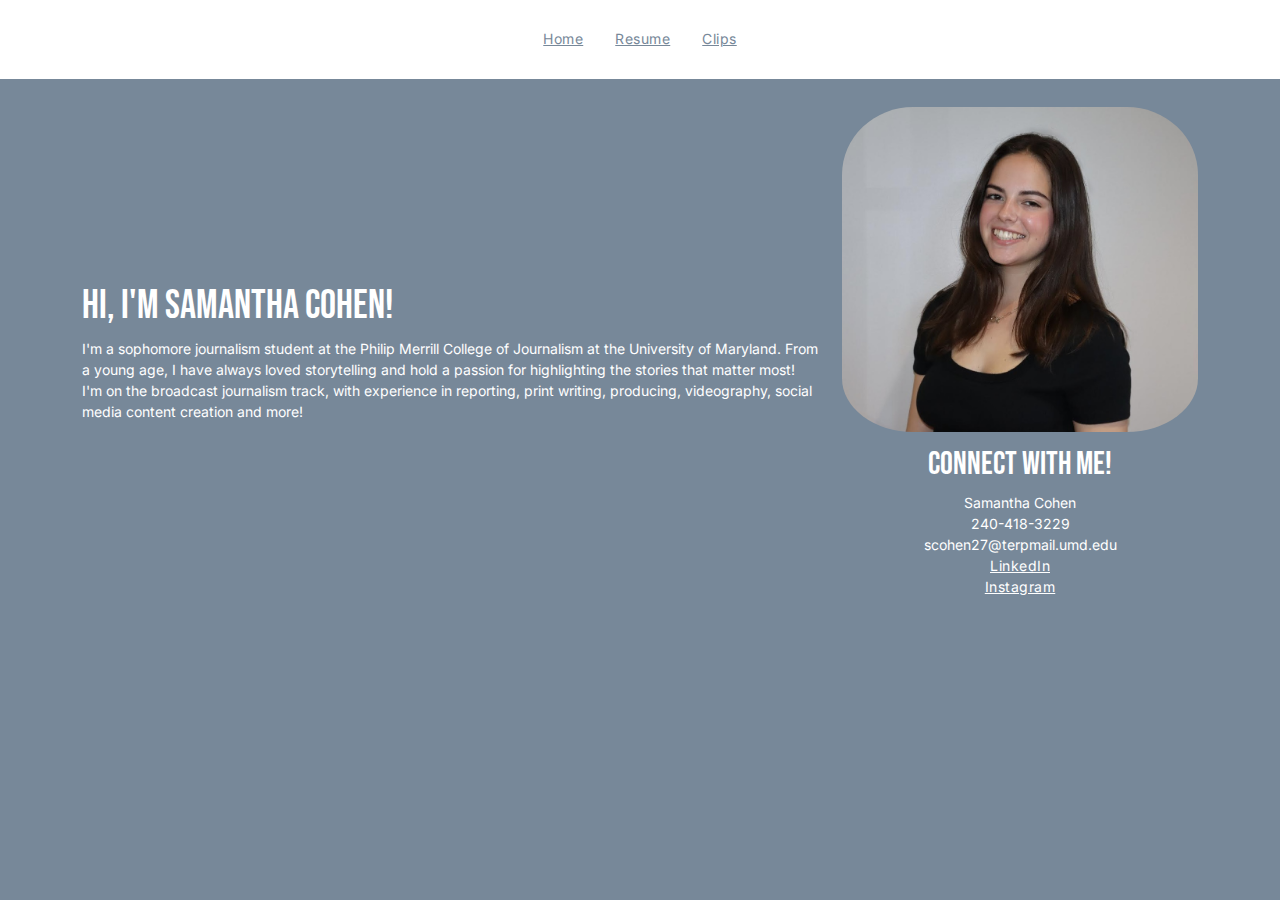
<file: index.html>
<!DOCTYPE html>
<html lang="en">

<head>
    <meta charset="UTF-8">
    <meta name="viewport" content="width=device-width, initial-scale=1.0">
    <title>Document</title>

    <link href="https://cdn.jsdelivr.net/npm/bootstrap@5.3.3/dist/css/bootstrap.min.css" rel="stylesheet"
        integrity="sha384-QWTKZyjpPEjISv5WaRU9OFeRpok6YctnYmDr5pNlyT2bRjXh0JMhjY6hW+ALEwIH" crossorigin="anonymous">
    <link rel="stylesheet" href="site/css/style.css">

    <script src="https://cdn.jsdelivr.net/npm/@popperjs/core@2.11.8/dist/umd/popper.min.js"
        integrity="sha384-I7E8VVD/ismYTF4hNIPjVp/Zjvgyol6VFvRkX/vR+Vc4jQkC+hVqc2pM8ODewa9r"
        crossorigin="anonymous"></script>

    <script src="https://cdn.jsdelivr.net/npm/bootstrap@5.3.3/dist/js/bootstrap.min.js"
        integrity="sha384-0pUGZvbkm6XF6gxjEnlmuGrJXVbNuzT9qBBavbLwCsOGabYfZo0T0to5eqruptLy"
        crossorigin="anonymous"></script>
</head>

<body>
    <header>
        <nav>
            <a href="#">Home</a>
            <a href="/resume/">Resume</a>
            <a href="/clips/">Clips</a>
        </nav>

    </header>
    <main>
        <div class="container">
            <section class="row align-items-center">
                <div class="col-lg-8">
                    <h1>Hi, I'm Samantha Cohen! </h1>
                    <p>I'm a sophomore journalism student at the Philip Merrill College of Journalism at the University
                        of Maryland. From a young age, I have always loved storytelling and hold a passion for
                        highlighting the stories that matter most! I'm on the broadcast journalism track, with
                        experience in reporting, print writing, producing, videography, social media content creation and more!</p>
                </div>
                <div class="col-lg-4 text-center">
                    <img src="site/img/headshot.png" alt="headshot" class="img-fluid headshot">
                    <h2>Connect with me!</h2>
                    <p>Samantha Cohen<br>
                        240-418-3229<br>
                        scohen27@terpmail.umd.edu<br>
                        <a href="https://www.linkedin.com/in/samantha-cohen-50a3462ab/"> LinkedIn </a><br>
                        <a href="https://www.instagram.com/scohenreporting/"> Instagram
                    </p>
                </div>
            </section>
        </div>


    </main>

</html>
</file>
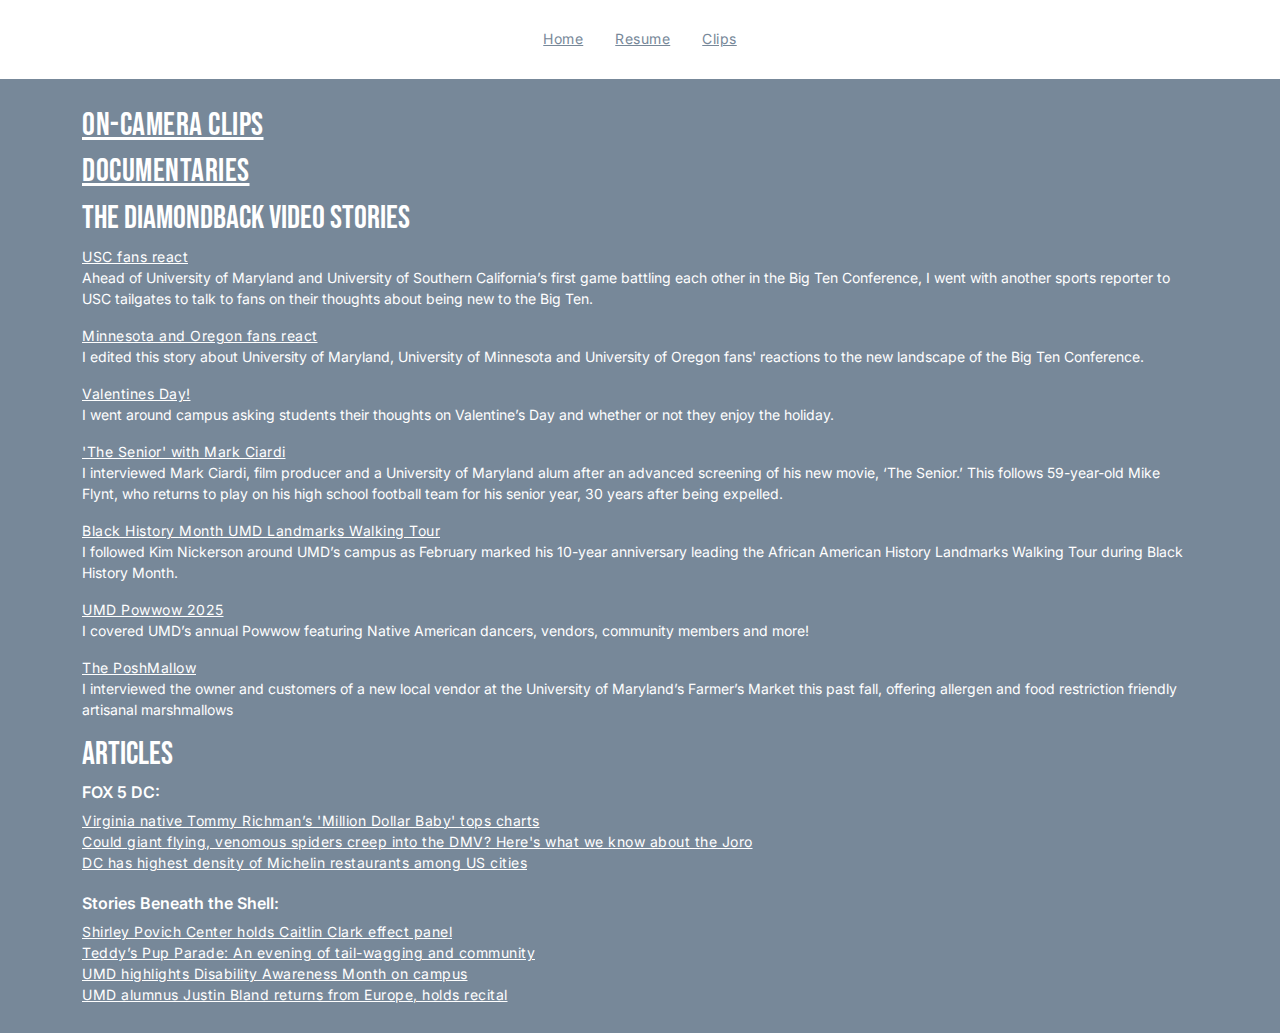
<file: clips/index.html>
<!DOCTYPE html>
<html lang="en">

<head>
    <meta charset="UTF-8">
    <meta name="viewport" content="width=device-width, initial-scale=1.0">
    <title>Document</title>

    <link href="https://cdn.jsdelivr.net/npm/bootstrap@5.3.3/dist/css/bootstrap.min.css" rel="stylesheet"
        integrity="sha384-QWTKZyjpPEjISv5WaRU9OFeRpok6YctnYmDr5pNlyT2bRjXh0JMhjY6hW+ALEwIH" crossorigin="anonymous">
    <link rel="stylesheet" href="../site/css/style.css">

    <script src="https://cdn.jsdelivr.net/npm/@popperjs/core@2.11.8/dist/umd/popper.min.js"
        integrity="sha384-I7E8VVD/ismYTF4hNIPjVp/Zjvgyol6VFvRkX/vR+Vc4jQkC+hVqc2pM8ODewa9r"
        crossorigin="anonymous"></script>

    <script src="https://cdn.jsdelivr.net/npm/bootstrap@5.3.3/dist/js/bootstrap.min.js"
        integrity="sha384-0pUGZvbkm6XF6gxjEnlmuGrJXVbNuzT9qBBavbLwCsOGabYfZo0T0to5eqruptLy"
        crossorigin="anonymous"></script>
</head>

<body>
    <header>
      <nav>
    <a href="../">Home</a>
    <a href="../resume/">Resume</a>
    <a href="#">Clips</a>
        </nav>
    </header>

    <main>
        <div class="container">
        <a href="https://drive.google.com/drive/folders/18-KQ4xhhfT1KssDYnrvBhVWFN95q1p1N"> <h2>ON-camera clips </h2> </a>
        <a href="https://www.youtube.com/@scohen14"> <h2>Documentaries</h2> </a>
        <h2>The Diamondback Video Stories</h2>
        <a href="https://www.instagram.com/reel/DBg4ryrxFGE/?igsh=MWh2Y2Vpa3ptNWFjdw=="> USC fans react</a>
        <p>Ahead of University of Maryland and University of Southern California’s first game battling each other in the Big Ten Conference, I went with another sports reporter to USC tailgates to talk to fans on their thoughts about being new to the Big Ten. </p>
        <a href="https://www.instagram.com/reel/DCZ0DoWRWzI/?igsh=ZzR5emU1eDZtMDZp"> Minnesota and Oregon fans react</a>
        <p>I edited this story about University of Maryland, University of Minnesota and University of Oregon fans' reactions to the new landscape of the Big Ten Conference. </p>
        <a href="https://www.instagram.com/reel/DGD6as5xL4A/?igsh=QkFOSVlJWjlEMQ%3D%3D"> Valentines Day!</a>
        <p>I went around campus asking students their thoughts on Valentine’s Day and whether or not they enjoy the holiday.</p>
        <a href="https://www.instagram.com/reel/DAoUgkqxIu6/?igsh=cHJvNGNsbW55eXJv">'The Senior' with Mark Ciardi</a>
        <p>I interviewed Mark Ciardi, film producer and a University of Maryland alum after an advanced screening of his new movie, ‘The Senior.’ This follows 59-year-old Mike Flynt, who returns to play on his high school football team for his senior year, 30 years after being expelled.
        </p>
        <a href="https://www.instagram.com/thedbk/reel/DGoTnr8Rdie/"> Black History Month UMD Landmarks Walking Tour</a>
        <p>I followed Kim Nickerson around UMD’s campus as February marked his 10-year anniversary leading the African American History Landmarks Walking Tour during Black History Month.  
        </p>
        <a href="https://www.instagram.com/thedbk/reel/DGvmjYIRRnA/"> UMD Powwow 2025</a>
        <p>I covered UMD’s annual Powwow featuring Native American dancers, vendors, community members and more! 
        </p>
        <a href="https://www.instagram.com/reel/DAJz0SwR0Gj/?igsh=MWl6ZnpldnE1eHFobw=="> The PoshMallow</a>
        <p>I interviewed the owner and customers of a new local vendor at the University of Maryland’s Farmer’s Market this past fall, offering allergen and food restriction friendly artisanal marshmallows </p>
        <h2>Articles</h2>
        <h3>FOX 5 DC:</h3>
        <a href="https://www.fox5dc.com/news/woodbridge-virginia-native-tommy-richmans-million-dollar-baby-tops-charts">Virginia native Tommy Richman’s 'Million Dollar Baby' tops charts
        </a>
        <br>
        <a href="https://www.fox5dc.com/news/flying-venomous-spiders-creep-throughout-east-coast"> Could giant flying, venomous spiders creep into the DMV? Here's what we know about the Joro
        </a>
        <br>
        <a href="https://www.fox5dc.com/news/dc-has-highest-density-michelin-restaurants-among-us-cities">DC has highest density of Michelin restaurants among US cities
        </a>
        <br>
        <br>
        <h3>Stories Beneath the Shell:</h3>
        <a href="https://umdsbs.wordpress.com/2024/03/29/shirley-povich-center-holds-caitlin-clark-effect-panel/">Shirley Povich Center holds Caitlin Clark effect panel
        </a>
        <br>
        <a href="https://umdsbs.wordpress.com/2024/10/22/teddys-pup-parade-an-evening-of-tail-wagging-and-community/">Teddy’s Pup Parade: An evening of tail-wagging and community
        </a>
        <br>
        <a href="https://umdsbs.wordpress.com/2024/10/05/umd-highlights-disability-awareness-month-on-campus/">UMD highlights Disability Awareness Month on campus
        </a>
        <br>
        <a href="https://umdsbs.wordpress.com/2024/02/20/umd-alumnus-justin-bland-returns-from-europe-holds-recital/">UMD alumnus Justin Bland returns from Europe, holds recital
        </a>






         
    </main>
</body>
</file>
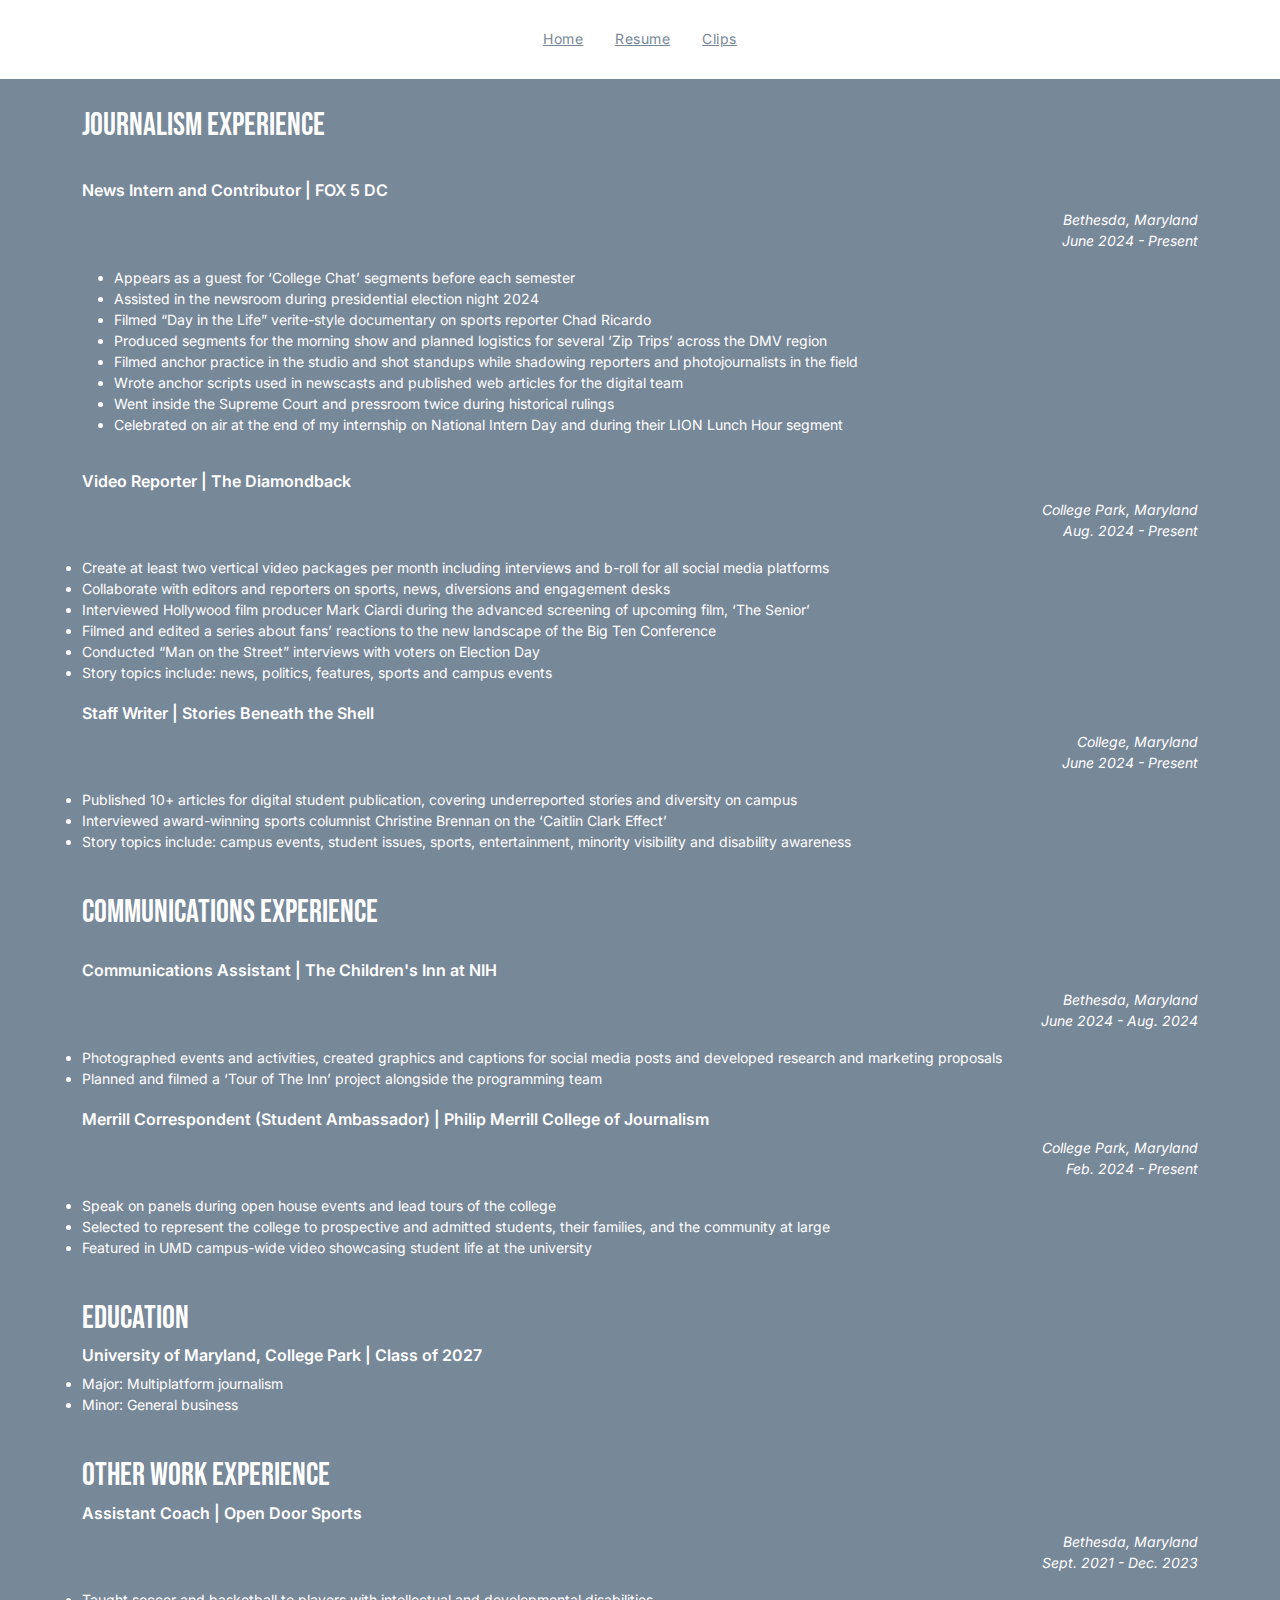
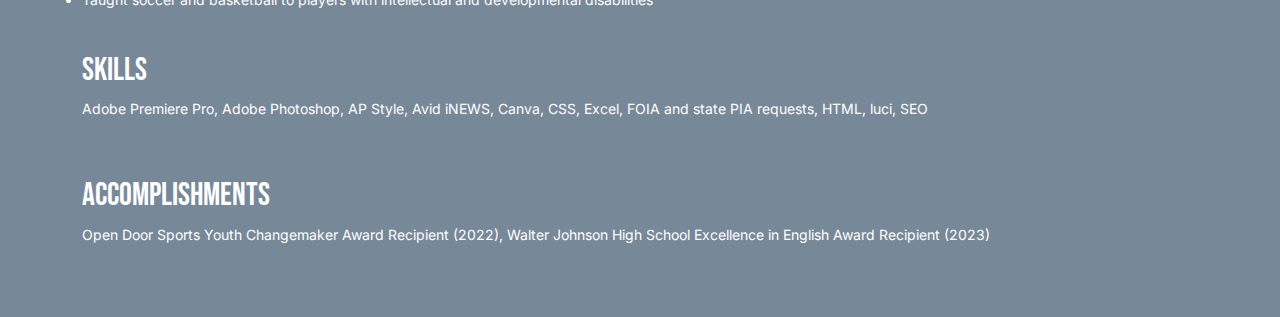
<file: resume/index.html>
<!DOCTYPE html>
<html lang="en">

<head>
    <meta charset="UTF-8">
    <meta name="viewport" content="width=device-width, initial-scale=1.0">
    <title>Document</title>

    <link href="https://cdn.jsdelivr.net/npm/bootstrap@5.3.3/dist/css/bootstrap.min.css" rel="stylesheet"
        integrity="sha384-QWTKZyjpPEjISv5WaRU9OFeRpok6YctnYmDr5pNlyT2bRjXh0JMhjY6hW+ALEwIH" crossorigin="anonymous">
    <link rel="stylesheet" href="../site/css/style.css">

    <script src="https://cdn.jsdelivr.net/npm/@popperjs/core@2.11.8/dist/umd/popper.min.js"
        integrity="sha384-I7E8VVD/ismYTF4hNIPjVp/Zjvgyol6VFvRkX/vR+Vc4jQkC+hVqc2pM8ODewa9r"
        crossorigin="anonymous"></script>

    <script src="https://cdn.jsdelivr.net/npm/bootstrap@5.3.3/dist/js/bootstrap.min.js"
        integrity="sha384-0pUGZvbkm6XF6gxjEnlmuGrJXVbNuzT9qBBavbLwCsOGabYfZo0T0to5eqruptLy"
        crossorigin="anonymous"></script>
</head>

<body>
    <header>
        <nav>
            <a href="../">Home</a>
            <a href="#">Resume</a>
            <a href="../clips/">Clips</a>
        </nav>
    </header>
   


   <main>
    <div class="container">

        <h2>JOURNALISM EXPERIENCE</h2>

        <main>
            <h3>News Intern and Contributor | FOX 5 DC</h3>
            <p class="subtext"><i>Bethesda, Maryland <br>June 2024 - Present</i></p>
            <!-- <h3>News Intern and Contributor | FOX 5 DC | Bethesda, Maryland | June 2024 - Present </h3> -->
            <ul>
                <li>Appears as a guest for ‘College Chat’ segments before each semester</li>
                <li>Assisted in the newsroom during presidential election night 2024</li>
                <li>Filmed “Day in the Life” verite-style documentary on sports reporter Chad Ricardo</li>
                <li>Produced segments for the morning show and planned logistics for several ‘Zip Trips’ across the DMV
                    region</li>
                <li>Filmed anchor practice in the studio and shot standups while shadowing reporters and
                    photojournalists in
                    the field</li>
                <li>Wrote anchor scripts used in newscasts and published web articles for the digital team</li>
                <li>Went inside the Supreme Court and pressroom twice during historical rulings</li>
                <li>Celebrated on air at the end of my internship on National Intern Day and during their LION Lunch
                    Hour
                    segment</li>
            </ul>
            <br>
            <h3>Video Reporter | The Diamondback </h3>
                <p class="subtext"><i> College Park, Maryland <br>Aug. 2024 - Present</i></p>
            <li>Create at least two vertical video packages per month including interviews and b-roll for all social
                media platforms</li>
            <li>Collaborate with editors and reporters on sports, news, diversions and engagement desks</li>
            <li>Interviewed Hollywood film producer Mark Ciardi during the advanced screening of upcoming film, ‘The Senior’</li>
            <li>Filmed and edited a series about fans’ reactions to the new landscape of the Big Ten Conference</li>
            <li>Conducted “Man on the Street” interviews with voters on Election Day</li>
            <li>Story topics include: news, politics, features, sports and campus events</li>
            <br>
            <h3>Staff Writer | Stories Beneath the Shell </h3>
            <p class="subtext"><i>College, Maryland <br>June 2024 - Present</i></p>
            <li>Published 10+ articles for digital student publication, covering underreported stories and diversity on
                campus</li>
            <li>Interviewed award-winning sports columnist Christine Brennan on the ‘Caitlin Clark Effect’</li>
            <li>Story topics include: campus events, student issues, sports, entertainment, minority visibility and
                disability awareness</li>
            <br>
            <br>
            <h2>COMMUNICATIONS EXPERIENCE</h2>
            <br>
            <h3>Communications Assistant | The Children's Inn at NIH </h3>
            <p class="subtext"><i>Bethesda, Maryland <br>June 2024 - Aug. 2024 </i></p>
            <li>Photographed events and activities, created graphics and captions for social media posts and developed
                research and marketing proposals</li>
            <li>Planned and filmed a ‘Tour of The Inn’ project alongside the programming team</li>
            <br>
            <h3>Merrill Correspondent (Student Ambassador) | Philip Merrill College of Journalism </h3>
            <p class="subtext"><i>College Park, Maryland <br>Feb. 2024 - Present </i></p>
            <li>Speak on panels during open house events and lead tours of the college</li>
            <li>Selected to represent the college to prospective and admitted students, their families, and the
                community at large</li>
            <li>Featured in UMD campus-wide video showcasing student life at the university</li>
            <br>
            <br>
            <h2>EDUCATION</h2>
            <h3>University of Maryland, College Park | Class of 2027 </h3>
            <li>Major: Multiplatform journalism</li>
            <li>Minor: General business</li>
            <br>
            <br>
            <h2>OTHER WORK EXPERIENCE</h2>
            <h3>Assistant Coach | Open Door Sports </h3>
            <p class="subtext"><i>Bethesda, Maryland <br> Sept. 2021 - Dec. 2023 </i></p>
            <li>Taught soccer and basketball to players with intellectual and developmental disabilities</li>
            <br>
            <br>
            <h2>SKILLS</h2>
            <p>Adobe Premiere Pro, Adobe Photoshop, AP Style, Avid iNEWS, Canva, CSS, Excel, FOIA and state PIA
                requests, HTML, luci, SEO</p>
            <br>
            <br>
            <h2>ACCOMPLISHMENTS</h2>
            <p>Open Door Sports Youth Changemaker Award Recipient (2022), Walter Johnson High School Excellence in
                English Award Recipient (2023)</p>
        </main>

</body>

</html>
</file>
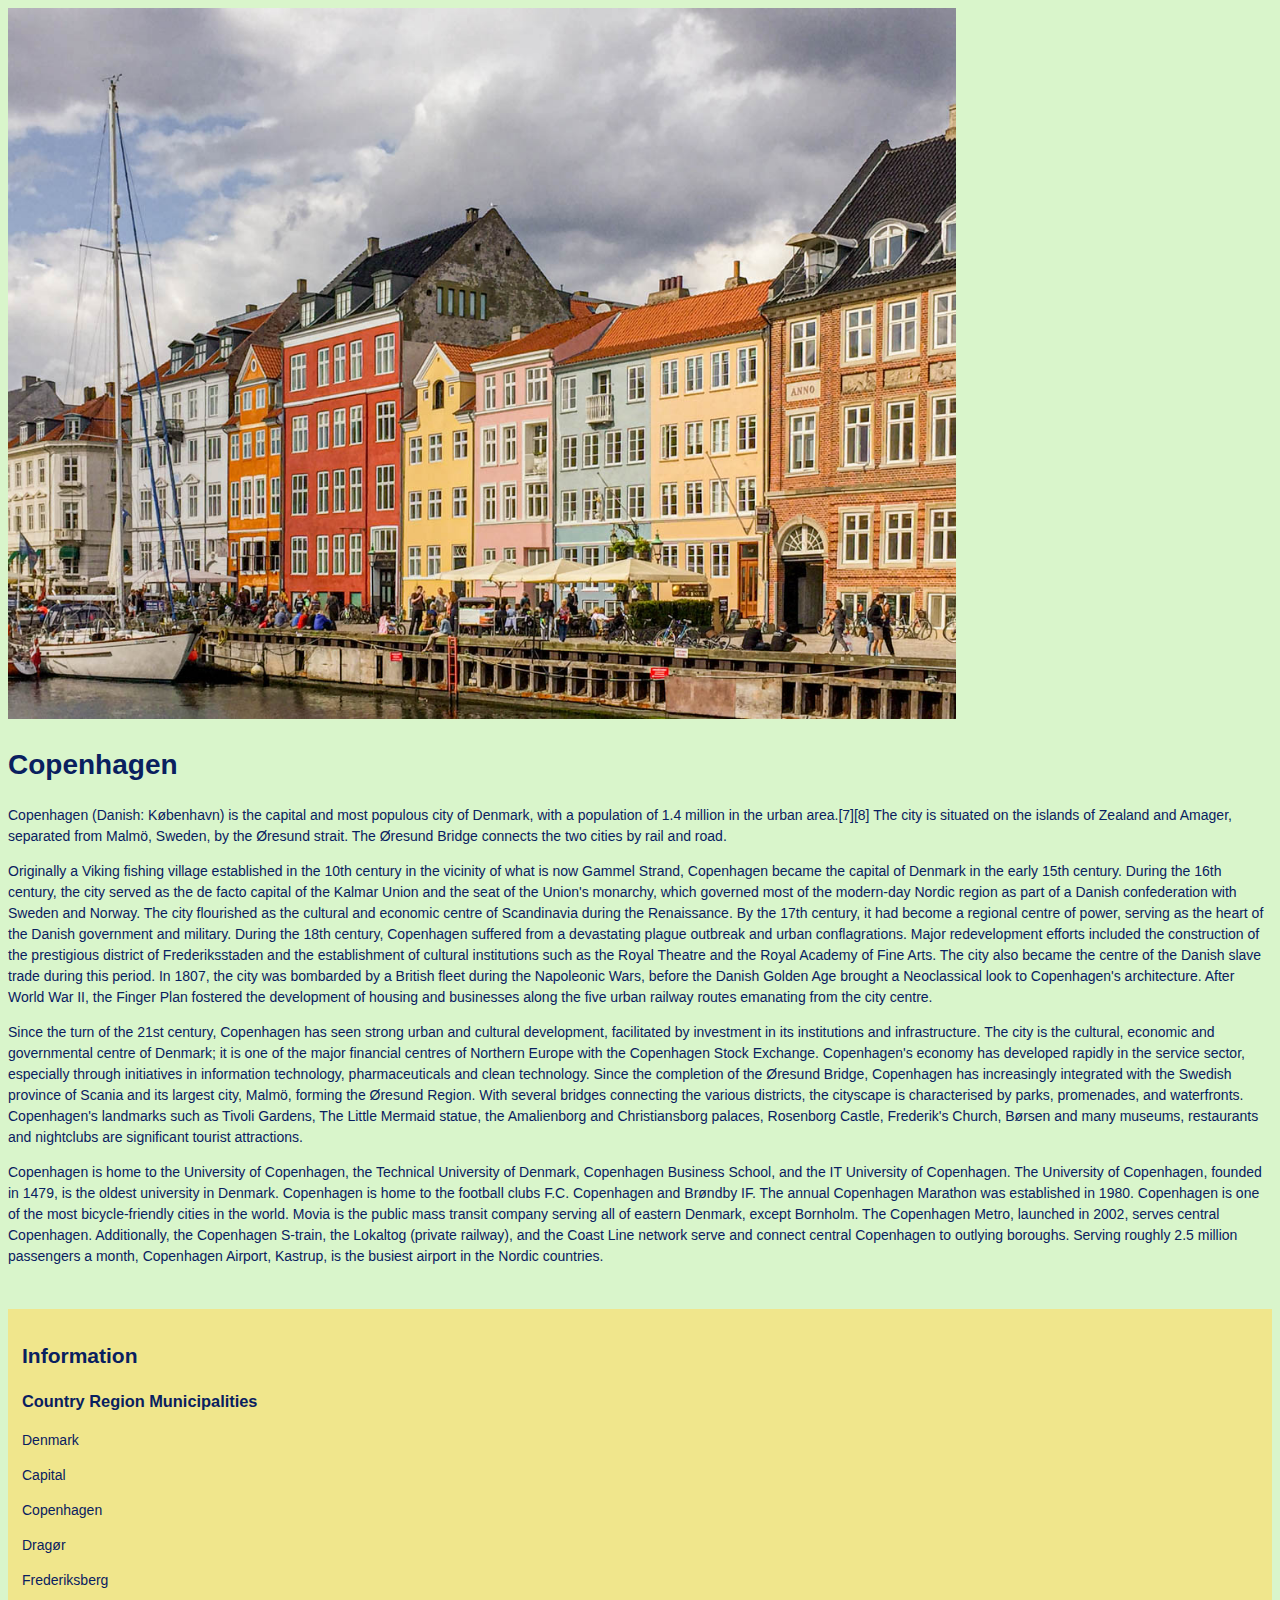
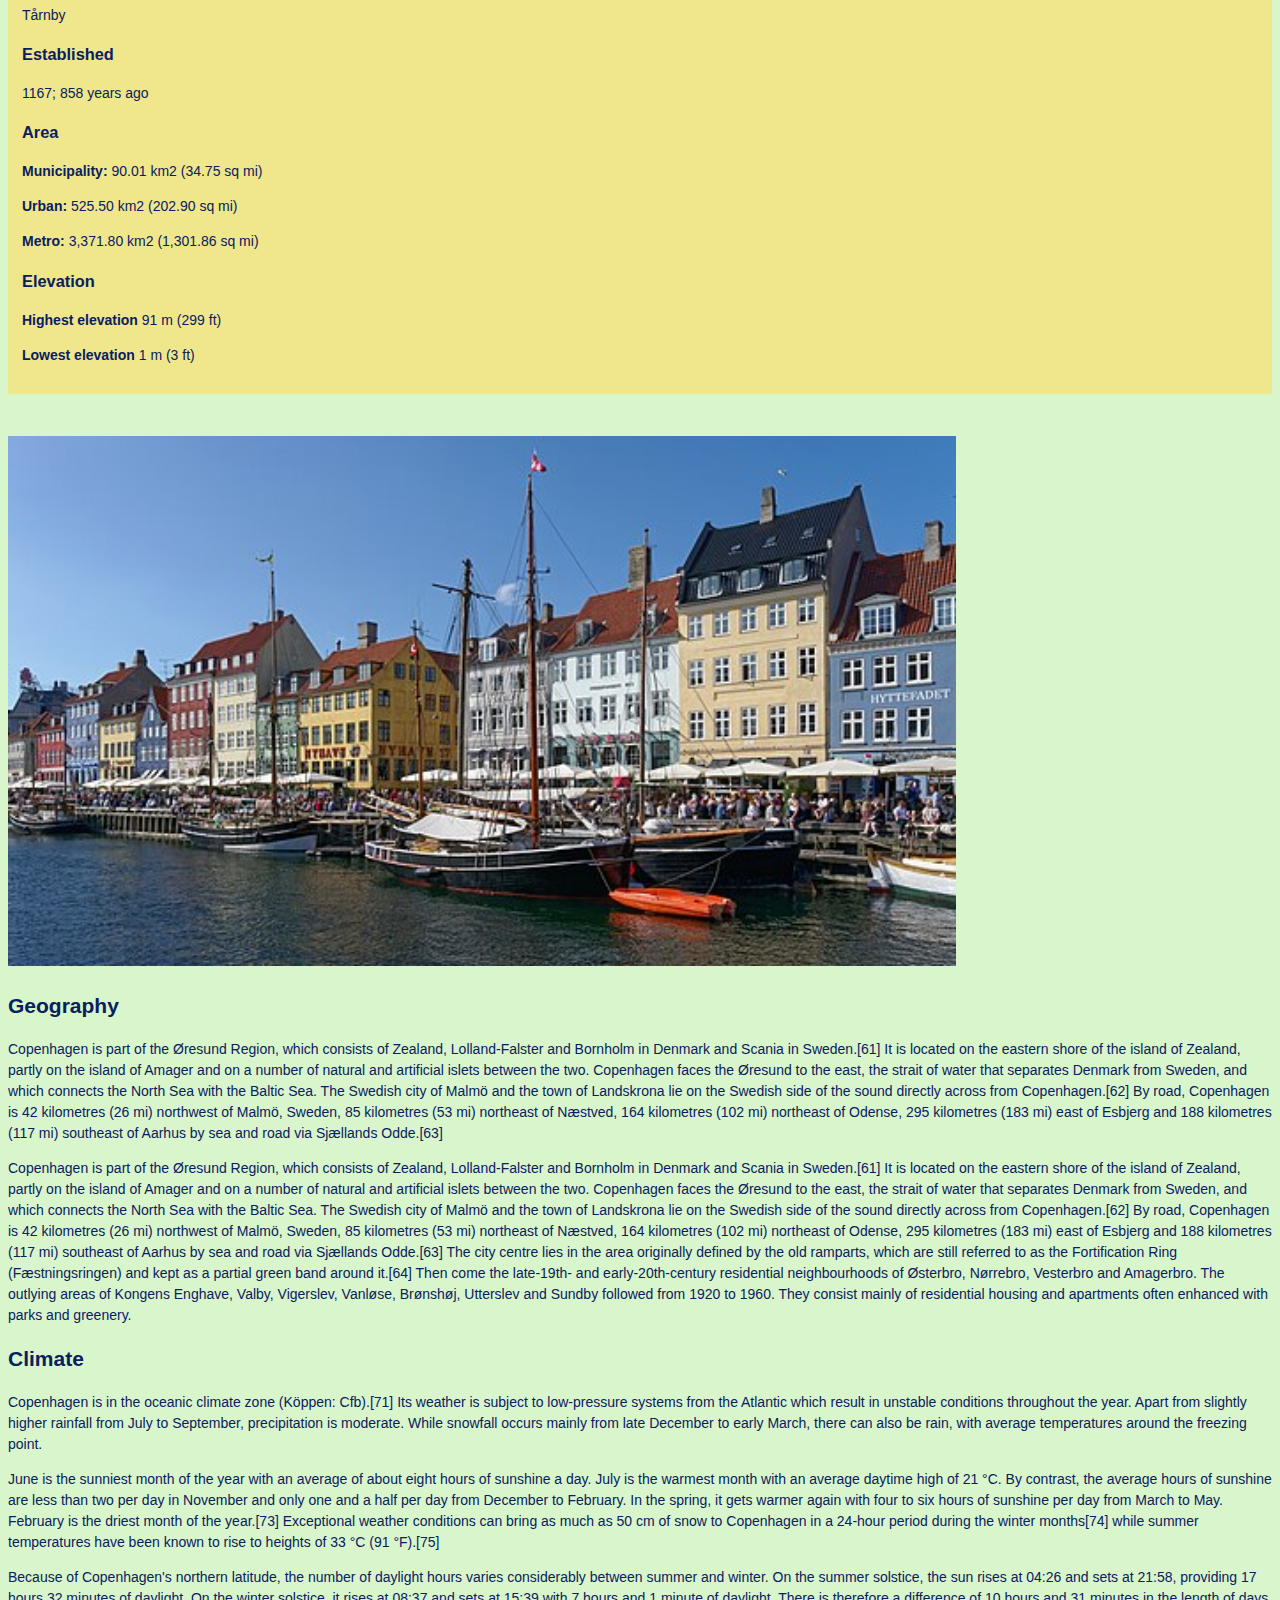
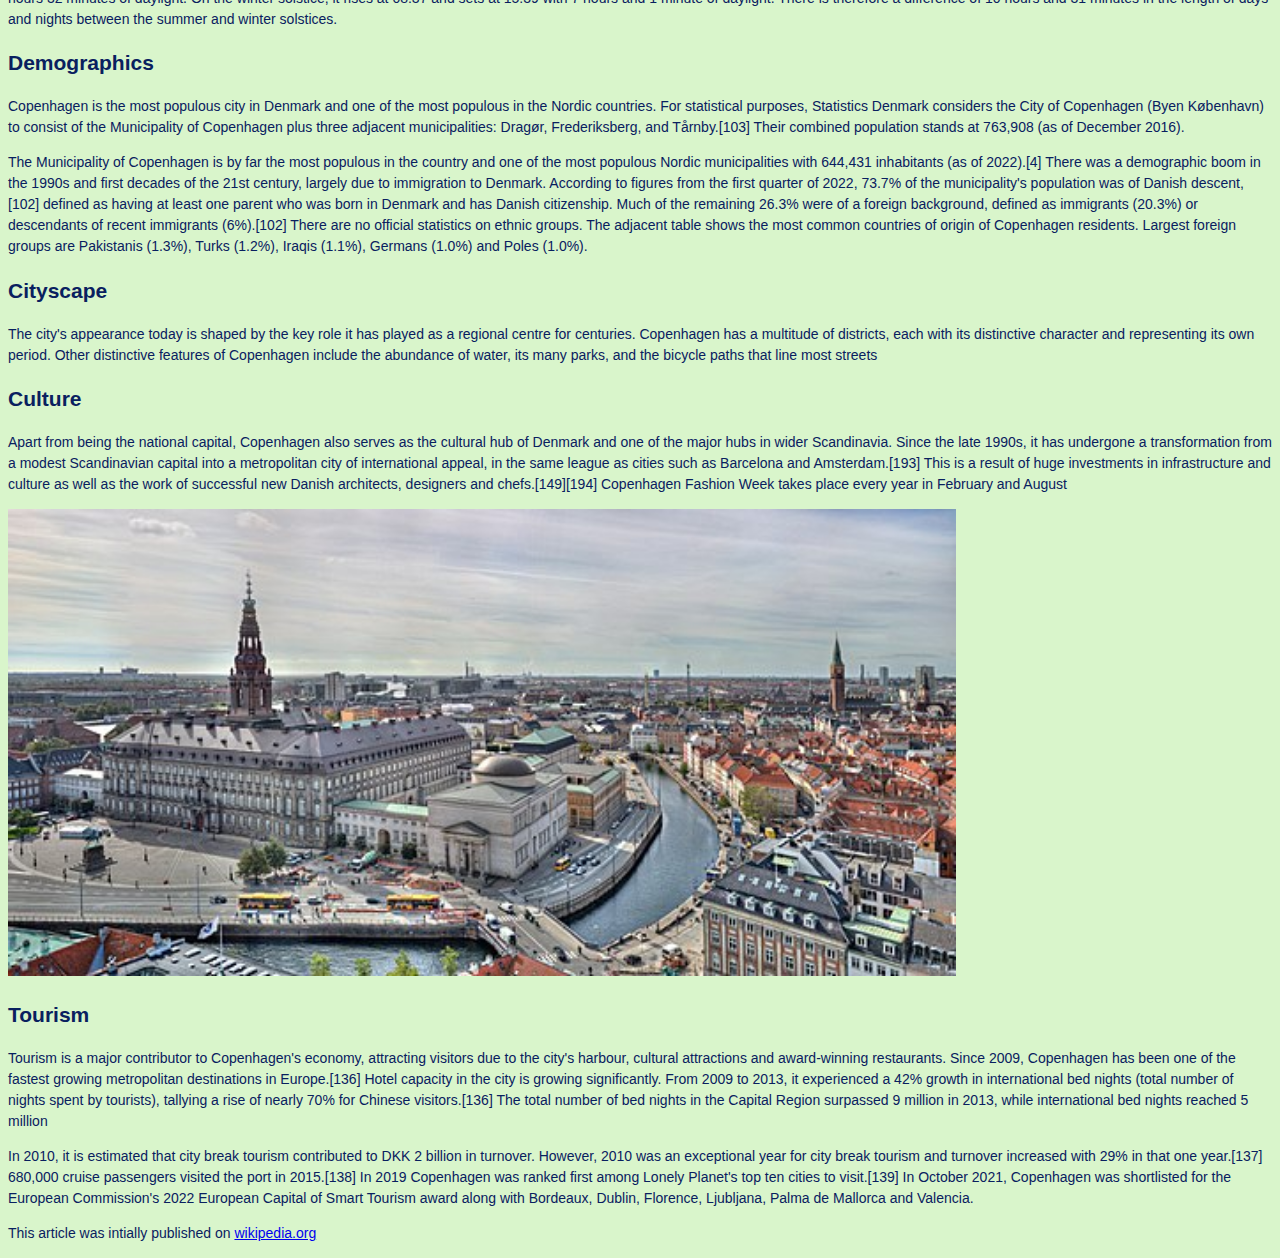
<file: projects/article/index.html>
<!DOCTYPE html>
<html lang="en">

<head>
    <meta charset="UTF-8">
    <meta name="viewport" content="width=device-width, initial-scale=1.0">
    <title>HTML Boilerplate</title>
    <link rel="stylesheet" href="css/style.css">
</head>

<body>
    <img src="image/Copenhagen1.jpg" alt="copenhagen 1">
    <h1>Copenhagen</h1>
    <main>
        <section>
            <p>Copenhagen (Danish: København) is the capital and most populous city of Denmark, with a
                population of 1.4 million in the urban area.[7][8] The city is situated on the islands of Zealand and
                Amager, separated from Malmö, Sweden, by the Øresund strait. The Øresund Bridge connects the two cities
                by rail and road.</p>
            <p>Originally a Viking fishing village established in the 10th century in the vicinity of what is now Gammel
                Strand, Copenhagen became the capital of Denmark in the early 15th century. During the 16th century, the
                city served as the de facto capital of the Kalmar Union and the seat of the Union's monarchy, which
                governed most of the modern-day Nordic region as part of a Danish confederation with Sweden and Norway.
                The city flourished as the cultural and economic centre of Scandinavia during the Renaissance. By the
                17th century, it had become a regional centre of power, serving as the heart of the Danish government
                and military. During the 18th century, Copenhagen suffered from a devastating plague outbreak and urban
                conflagrations. Major redevelopment efforts included the construction of the prestigious district of
                Frederiksstaden and the establishment of cultural institutions such as the Royal Theatre and the Royal
                Academy of Fine Arts. The city also became the centre of the Danish slave trade during this period. In
                1807, the city was bombarded by a British fleet during the Napoleonic Wars, before the Danish Golden Age
                brought a Neoclassical look to Copenhagen's architecture. After World War II, the Finger Plan fostered
                the development of housing and businesses along the five urban railway routes emanating from the city
                centre.</p>
            <p>Since the turn of the 21st century, Copenhagen has seen strong urban and cultural development,
                facilitated by investment in its institutions and infrastructure. The city is the cultural, economic and
                governmental centre of Denmark; it is one of the major financial centres of Northern Europe with the
                Copenhagen Stock Exchange. Copenhagen's economy has developed rapidly in the service sector, especially
                through initiatives in information technology, pharmaceuticals and clean technology. Since the
                completion of the Øresund Bridge, Copenhagen has increasingly integrated with the Swedish province of
                Scania and its largest city, Malmö, forming the Øresund Region. With several bridges connecting the
                various districts, the cityscape is characterised by parks, promenades, and waterfronts. Copenhagen's
                landmarks such as Tivoli Gardens, The Little Mermaid statue, the Amalienborg and Christiansborg palaces,
                Rosenborg Castle, Frederik's Church, Børsen and many museums, restaurants and nightclubs are significant
                tourist attractions.</p>
            <p>Copenhagen is home to the University of Copenhagen, the Technical University of Denmark, Copenhagen
                Business School, and the IT University of Copenhagen. The University of Copenhagen, founded in 1479, is
                the oldest university in Denmark. Copenhagen is home to the football clubs F.C. Copenhagen and Brøndby
                IF. The annual Copenhagen Marathon was established in 1980. Copenhagen is one of the most
                bicycle-friendly cities in the world. Movia is the public mass transit company serving all of eastern
                Denmark, except Bornholm. The Copenhagen Metro, launched in 2002, serves central Copenhagen.
                Additionally, the Copenhagen S-train, the Lokaltog (private railway), and the Coast Line network serve
                and connect central Copenhagen to outlying boroughs. Serving roughly 2.5 million passengers a month,
                Copenhagen Airport, Kastrup, is the busiest airport in the Nordic countries.</p>
            <div class="info">
                <h2> Information </h2>
                <h3> Country Region Municipalities </h3>
                <p> Denmark </p>
                <p>Capital </p>
                <p> Copenhagen </p>
                <p> Dragør </p>
                <p> Frederiksberg</p>
                <p>Tårnby</p>

                <h3> Established </h3>
                <p> 1167; 858 years ago </p>
                <h3> Area </h3>
                <p><b>Municipality: </b> 90.01 km2 (34.75 sq mi) </p>
                <p><b>Urban: </b> 525.50 km2 (202.90 sq mi)</p>
                <p><b>Metro: </b> 3,371.80 km2 (1,301.86 sq mi)</p>
                <h3> Elevation </h3>
                <p><b> Highest elevation </b> 91 m (299 ft)</p>
                <p><b> Lowest elevation </b> 1 m (3 ft)</p>
            </div>
        </section>
        <section>
 <img src="image/copenhagen 1.jpg" alt="copenhagen 1">        
            <h2>Geography</h2>
            <p>Copenhagen is part of the Øresund Region, which consists of Zealand, Lolland-Falster and
                Bornholm in Denmark and Scania in Sweden.[61] It is located on the eastern shore of the
                island of Zealand, partly on the island of Amager and on a number of natural and artificial
                islets between the two. Copenhagen faces the Øresund to the east, the strait of water that
                separates Denmark from Sweden, and which connects the North Sea with the Baltic Sea. The
                Swedish city of Malmö and the town of Landskrona lie on the Swedish side of the sound
                directly across from Copenhagen.[62] By road, Copenhagen is 42 kilometres (26 mi) northwest
                of Malmö, Sweden, 85 kilometres (53 mi) northeast of Næstved, 164 kilometres (102 mi)
                northeast of Odense, 295 kilometres (183 mi) east of Esbjerg and 188 kilometres (117 mi)
                southeast of Aarhus by sea and road via Sjællands Odde.[63] </p>

            <p>Copenhagen is part of the Øresund Region, which consists of Zealand, Lolland-Falster and
                Bornholm in Denmark and Scania in Sweden.[61] It is located on the eastern shore of the
                island of Zealand, partly on the island of Amager and on a number of natural and artificial
                islets between the two. Copenhagen faces the Øresund to the east, the strait of water that
                separates Denmark from Sweden, and which connects the North Sea with the Baltic Sea. The
                Swedish city of Malmö and the town of Landskrona lie on the Swedish side of the sound
                directly across from Copenhagen.[62] By road, Copenhagen is 42 kilometres (26 mi) northwest
                of Malmö, Sweden, 85 kilometres (53 mi) northeast of Næstved, 164 kilometres (102 mi)
                northeast of Odense, 295 kilometres (183 mi) east of Esbjerg and 188 kilometres (117 mi)
                southeast of Aarhus by sea and road via Sjællands Odde.[63]

                The city centre lies in the area originally defined by the old ramparts, which are still
                referred to as the Fortification Ring (Fæstningsringen) and kept as a partial green band
                around it.[64] Then come the late-19th- and early-20th-century residential neighbourhoods of
                Østerbro, Nørrebro, Vesterbro and Amagerbro. The outlying areas of Kongens Enghave, Valby,
                Vigerslev, Vanløse, Brønshøj, Utterslev and Sundby followed from 1920 to 1960. They consist
                mainly of residential housing and apartments often enhanced with parks and greenery.</p>
        </section>
        <section>
            <h2>Climate</h2>
            <p>Copenhagen is in the oceanic climate zone (Köppen: Cfb).[71] Its weather is subject to
                low-pressure systems from the Atlantic which result in unstable conditions throughout the
                year. Apart from slightly higher rainfall from July to September, precipitation is moderate.
                While snowfall occurs mainly from late December to early March, there can also be rain, with
                average temperatures around the freezing point.</p>
            <p> June is the sunniest month of the year with an average of about eight hours of sunshine a
                day. July is the warmest month with an average daytime high of 21 °C. By contrast, the
                average hours of sunshine are less than two per day in November and only one and a half per
                day from December to February. In the spring, it gets warmer again with four to six hours of
                sunshine per day from March to May. February is the driest month of the year.[73]
                Exceptional weather conditions can bring as much as 50 cm of snow to Copenhagen in a 24-hour
                period during the winter months[74] while summer temperatures have been known to rise to
                heights of 33 °C (91 °F).[75]</p>
            <p>Because of Copenhagen's northern latitude, the number of daylight hours varies considerably
                between summer and winter. On the summer solstice, the sun rises at 04:26 and sets at 21:58,
                providing 17 hours 32 minutes of daylight. On the winter solstice, it rises at 08:37 and
                sets at 15:39 with 7 hours and 1 minute of daylight. There is therefore a difference of 10
                hours and 31 minutes in the length of days and nights between the summer and winter
                solstices.</p>
        </section>
        <section>
            <h2>Demographics</h2>
        
            <p>Copenhagen is the most populous city in Denmark and one of the most populous in the Nordic
                countries. For statistical purposes, Statistics Denmark considers the City of Copenhagen
                (Byen København) to consist of the Municipality of Copenhagen plus three adjacent
                municipalities: Dragør, Frederiksberg, and Tårnby.[103] Their combined population stands at
                763,908 (as of December 2016).</p>
            <p>The Municipality of Copenhagen is by far the most populous in the country and one of the most
                populous Nordic municipalities with 644,431 inhabitants (as of 2022).[4] There was a
                demographic boom in the 1990s and first decades of the 21st century, largely due to
                immigration to Denmark. According to figures from the first quarter of 2022, 73.7% of the
                municipality's population was of Danish descent,[102] defined as having at least one parent
                who was born in Denmark and has Danish citizenship. Much of the remaining 26.3% were of a
                foreign background, defined as immigrants (20.3%) or descendants of recent immigrants
                (6%).[102] There are no official statistics on ethnic groups. The adjacent table shows the
                most common countries of origin of Copenhagen residents. Largest foreign groups are
                Pakistanis (1.3%), Turks (1.2%), Iraqis (1.1%), Germans (1.0%) and Poles (1.0%).</p>
        </section>
        <section>
            <h2>Cityscape</h2>

            <p>The city's appearance today is shaped by the key role it has played as a regional centre for
                centuries. Copenhagen has a multitude of districts, each with its distinctive character and
                representing its own period. Other distinctive features of Copenhagen include the abundance
                of water, its many parks, and the bicycle paths that line most streets</p>
            <h2>Culture</h2>
            <p>Apart from being the national capital, Copenhagen also serves as the cultural hub of Denmark
                and one of the major hubs in wider Scandinavia. Since the late 1990s, it has undergone a
                transformation from a modest Scandinavian capital into a metropolitan city of international
                appeal, in the same league as cities such as Barcelona and Amsterdam.[193] This is a result
                of huge investments in infrastructure and culture as well as the work of successful new
                Danish architects, designers and chefs.[149][194] Copenhagen Fashion Week takes place every
                year in February and August</p>
        </section>
        <img src="image/copenhagen.jpg" alt="copenhagen">
        
        <section>
            <h2>Tourism</h2>
            <p>Tourism is a major contributor to Copenhagen's economy, attracting visitors due to the city's
                harbour, cultural attractions and award-winning restaurants. Since 2009, Copenhagen has been
                one of the fastest growing metropolitan destinations in Europe.[136] Hotel capacity in the
                city is growing significantly. From 2009 to 2013, it experienced a 42% growth in
                international bed nights (total number of nights spent by tourists), tallying a rise of
                nearly 70% for Chinese visitors.[136] The total number of bed nights in the Capital Region
                surpassed 9 million in 2013, while international bed nights reached 5 million</p>
            <p>In 2010, it is estimated that city break tourism contributed to DKK 2 billion in turnover.
                However, 2010 was an exceptional year for city break tourism and turnover increased with 29%
                in that one year.[137] 680,000 cruise passengers visited the port in 2015.[138] In 2019
                Copenhagen was ranked first among Lonely Planet's top ten cities to visit.[139] In October
                2021, Copenhagen was shortlisted for the European Commission's 2022 European Capital of
                Smart Tourism award along with Bordeaux, Dublin, Florence, Ljubljana, Palma de Mallorca and
                Valencia.</p>
            <p> This article was intially published on <a href="https://en.wikipedia.org/wiki/Copenhagen#">
                    wikipedia.org</a></p>
        </section>
    </main>
</body>

</html>
</file>
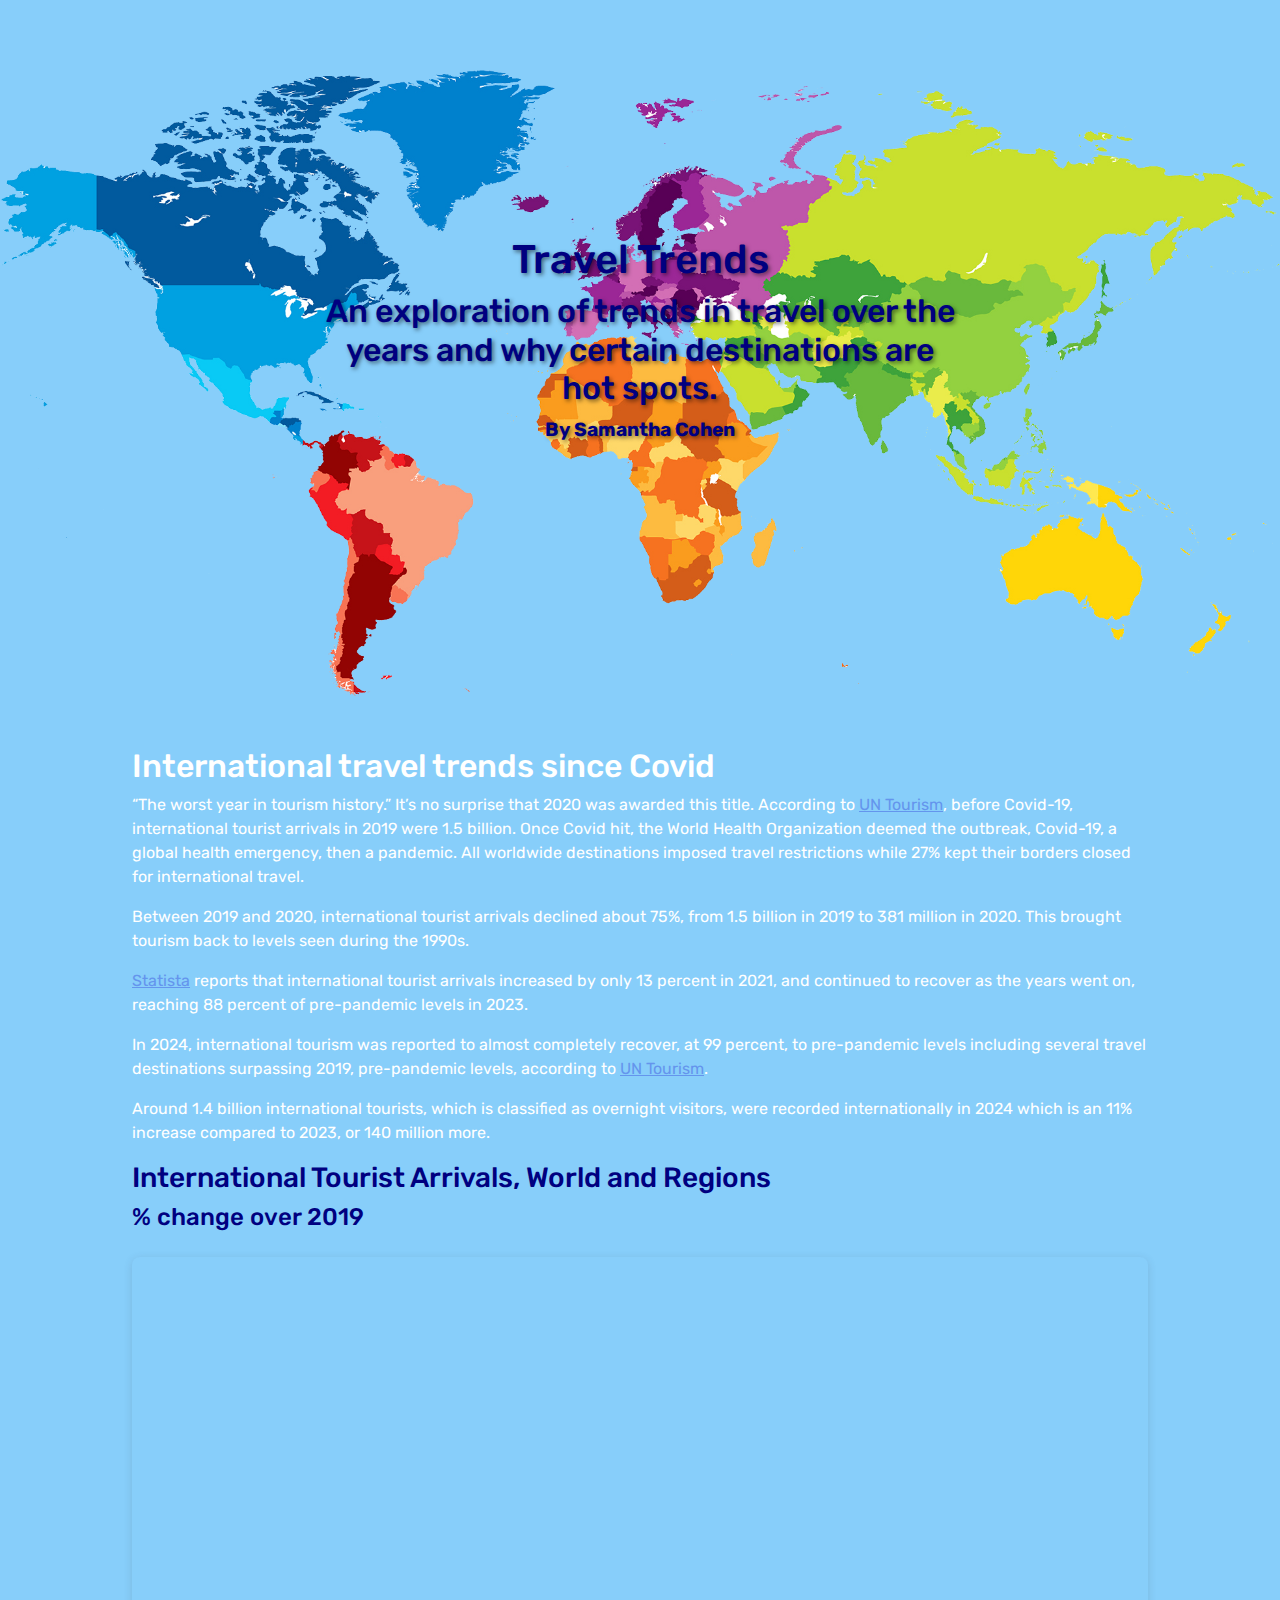
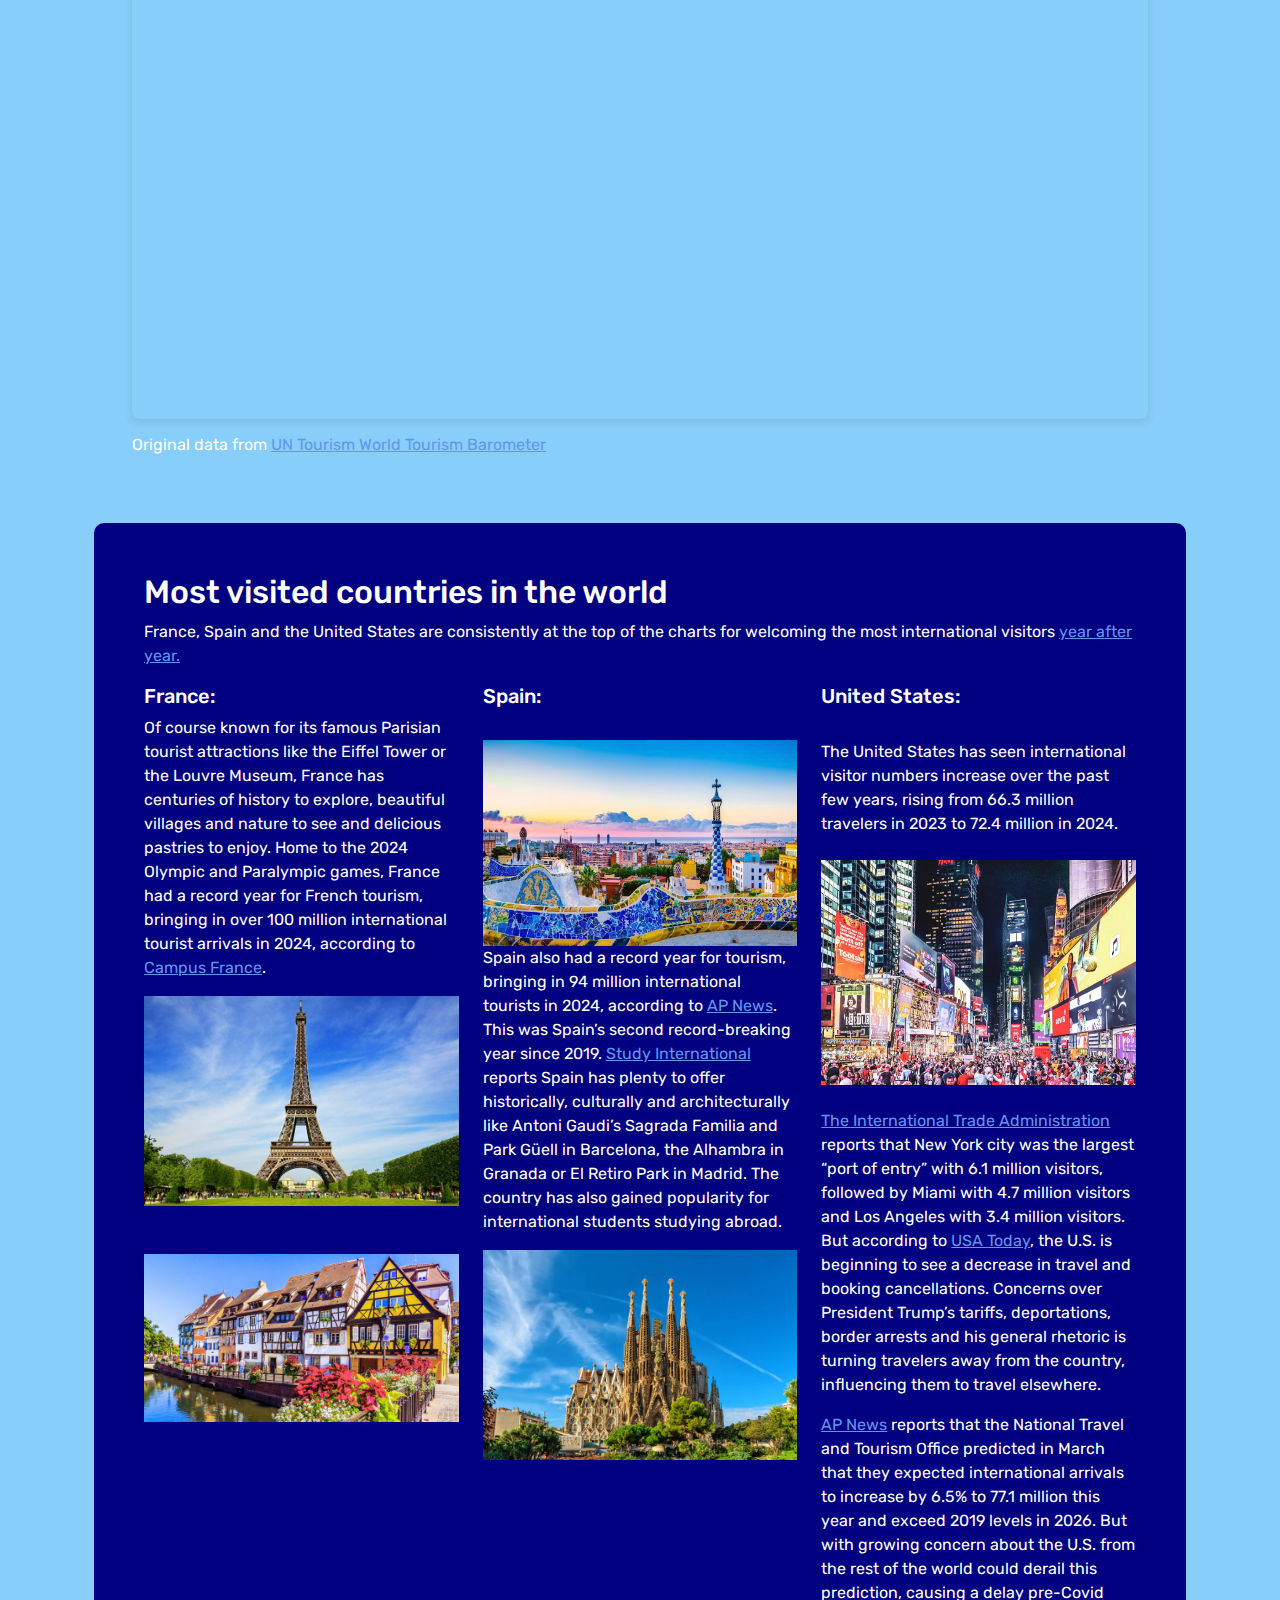
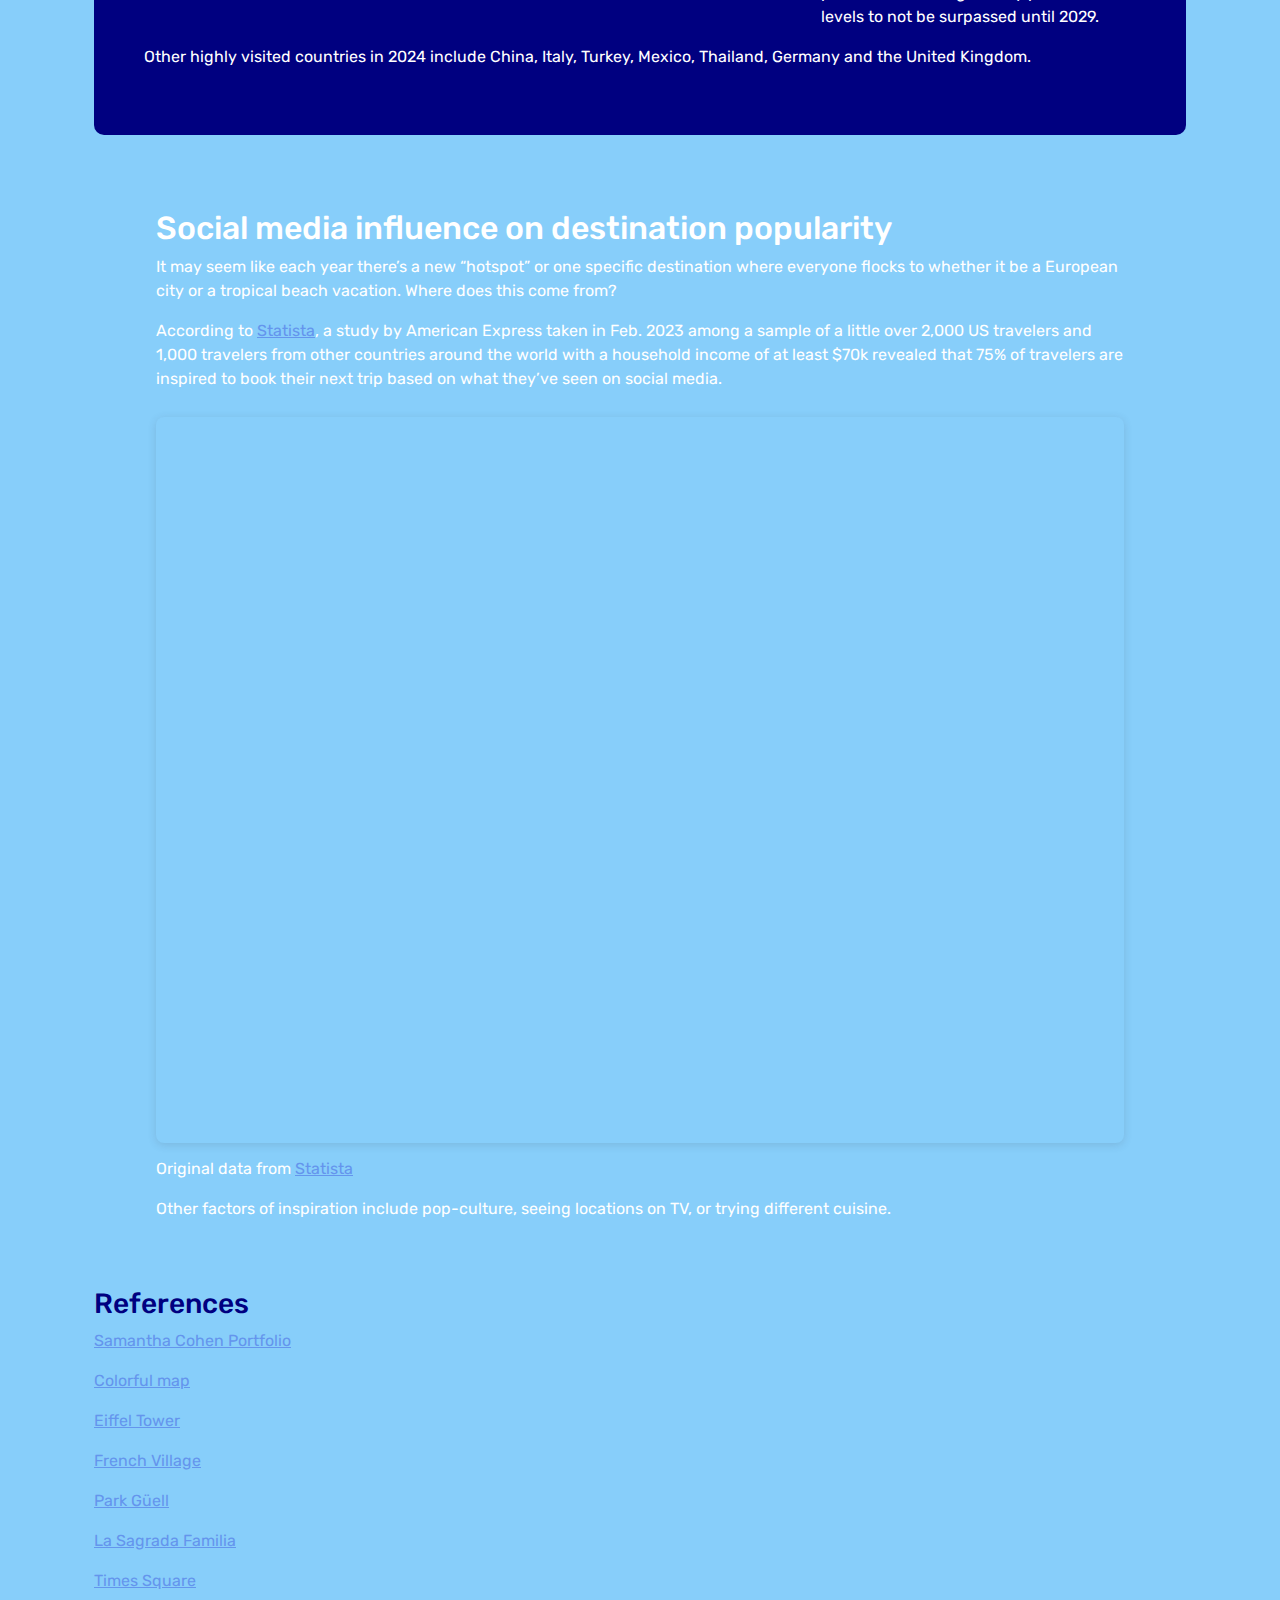
<file: projects/final/index.html>
<!DOCTYPE html>
<html lang="en">

<head>
    <meta charset="UTF-8">
    <meta name="viewport" content="width=device-width, initial-scale=1.0">
    <title>Document</title>

    <link href="https://cdn.jsdelivr.net/npm/bootstrap@5.3.3/dist/css/bootstrap.min.css" rel="stylesheet"
        integrity="sha384-QWTKZyjpPEjISv5WaRU9OFeRpok6YctnYmDr5pNlyT2bRjXh0JMhjY6hW+ALEwIH" crossorigin="anonymous">
    <link rel="stylesheet" href="../final/css/style.css">

    <script src="https://cdn.jsdelivr.net/npm/@popperjs/core@2.11.8/dist/umd/popper.min.js"
        integrity="sha384-I7E8VVD/ismYTF4hNIPjVp/Zjvgyol6VFvRkX/vR+Vc4jQkC+hVqc2pM8ODewa9r"
        crossorigin="anonymous"></script>

    <script src="https://cdn.jsdelivr.net/npm/bootstrap@5.3.3/dist/js/bootstrap.min.js"
        integrity="sha384-0pUGZvbkm6XF6gxjEnlmuGrJXVbNuzT9qBBavbLwCsOGabYfZo0T0to5eqruptLy"
        crossorigin="anonymous"></script>
  


</head>

<body>
    <header>
        <img src="img/colorfulmap.png" alt="colorfulmap" class="img-fluid">
        <div class="centered-text">
            <h1>Travel Trends</h1>
            <h2>An exploration of trends in travel over the years and why certain destinations are hot spots.</h2>
            <p>By Samantha Cohen</p>
            <p class="shadow-text"></p>
        </div>
    </header>
    <main>
        <div class="container">
            <section class="container1">
                <h2> International travel trends since Covid </h2>
                <p>“The worst year in tourism history.” It’s no surprise that 2020 was awarded this title. According to
                    <a href="https://www.unwto.org/covid-19-and-tourism-2020"> UN Tourism</a>, before Covid-19,
                    international tourist arrivals in 2019 were 1.5 billion. Once Covid hit, the World Health
                    Organization deemed the outbreak, Covid-19, a global health emergency, then a pandemic. All
                    worldwide destinations imposed travel restrictions while 27% kept their borders closed for
                    international travel.
                </p>
                <p>Between 2019 and 2020, international tourist arrivals declined about 75%, from 1.5 billion in 2019 to
                    381 million in 2020. This brought tourism back to levels seen during the 1990s.</p>
                    
                <!--INSERT GRAPHICS-->
                <p> <a href="https://www.statista.com/chart/21793/international-tourist-arrivals-worldwide">
                        Statista</a> reports that international tourist arrivals increased by only 13 percent in 2021,
                    and continued to recover as the years went on, reaching 88 percent of pre-pandemic levels in 2023.
                </p>
                <p>In 2024, international tourism was reported to almost completely recover, at 99 percent, to
                    pre-pandemic levels including several travel destinations surpassing 2019, pre-pandemic levels,
                    according to <a
                        href="https://www.unwto.org/un-tourism-world-tourism-barometer-data#:~:text=Total%20export%20revenues%20from%20tourism,where%20100%20equals%20similar%20performance">
                        UN Tourism</a>.</p>
                <p>Around 1.4 billion international tourists, which is classified as overnight visitors, were recorded
                    internationally in 2024 which is an 11% increase compared to 2023, or 140 million more.</p>
                <!--INSERT GRAPHIC HERE SPECIFIC TO EACH REGION-->

            <h3>International Tourist Arrivals, World and Regions</h3>
            <h4>% change over 2019</h4>
            <div style="position: relative; width: 100%; height: 0; padding-top: 75.0000%;
 padding-bottom: 0; box-shadow: 0 2px 8px 0 rgba(63,69,81,0.16); margin-top: 1.6em; margin-bottom: 0.9em; overflow: hidden;
 border-radius: 8px; will-change: transform;">
  <iframe loading="lazy" style="position: absolute; width: 100%; height: 100%; top: 0; left: 0; border: none; padding: 0;margin: 0;"
    src="https://www.canva.com/design/DAGmzEUPxuk/71SR1dLav7j3k_CS0Hry0Q/view?embed" allowfullscreen="allowfullscreen" allow="fullscreen">
  </iframe>
</div>
<p>Original data from
<a href="https://www.unwto.org/un-tourism-world-tourism-barometer-data#:~:text=Total%20export%20revenues%20from%20tourism,where%20100%20equals%20similar%20performance">UN Tourism World Tourism Barometer</a></p>
</section>

<div class="container">
    <section class="container2">
                <h2>Most visited countries in the world </h2>
                <p>France, Spain and the United States are consistently at the top of the charts for welcoming the most
                    international visitors <a
                        href="https://studyinternational.com/news/most-visited-countries-in-the-world/">year after
                        year.</a></p>
                    <div class="row">
                        <div class="col-md-4">
                            <h5>France:</h5>
                            <p>Of course known for its famous Parisian tourist attractions like the Eiffel Tower or the
                                Louvre Museum, France has centuries of history to explore, beautiful villages and nature
                                to see and delicious pastries to enjoy. Home to the 2024 Olympic and Paralympic games,
                                France had a record year for French tourism, bringing in over 100 million international
                                tourist arrivals in 2024, according to <a
                                    href="https://www.campusfrance.org/en/actu/2024-annee-record-pour-le-tourisme-international-en-france#:~:text=The%20ministry%20of%20economy%20announced,international%20revenue%20(+12%25).">Campus
                                    France</a>.</p>
                            <img src="img/eiffel tower.jpg" alt="eiffel" class="img-fluid">
                            <br>
                            <br>
                            <br>
                            <img src="img/french village.webp" alt="frenchvillage" class="img-fluid">
                        </div>
                        <div class="col-md-4">
                            <h5>Spain:</h5>
                            <br>
                            <img src="img/park-guell.jpg" alt="park-guell" class="img-fluid">
                            <br>                      <p>Spain also had a record year for tourism, bringing in 94 million international tourists
                                in 2024, according to <a
                                    href="https://apnews.com/article/spain-tourism-record-housing-crisis-c9ef4af335ac6194dc4a71f73c4af4eb">AP
                                    News</a>. This was Spain’s second record-breaking year since 2019. <a
                                    href="https://studyinternational.com/news/most-visited-countries-in-the-world/">Study
                                    International</a> reports Spain has plenty to offer historically, culturally and
                                architecturally like Antoni Gaudi’s Sagrada Familia and Park Güell in Barcelona, the
                                Alhambra in Granada or El Retiro Park in Madrid. The country has also gained popularity
                                for international students studying abroad. </p>
                                <img src="img/sagradafamilia.webp" alt="sagradafamilia" class="img-fluid">
                        </div>
                        <div class="col-md-4">
                            <h5>United States:</h5>
                            <br>
                            <p>The United States has seen international visitor numbers increase over the past few
                                years, rising from 66.3 million travelers in 2023 to 72.4 million in 2024.
                                <br>
                                <br>
                                <img src="img/times square.webp" alt="timessquare" class="img-fluid"> 
                                <br>
                                <br>
                                <a
                                    href="https://www.trade.gov/feature-article/december-and-annual-2024-total-international-travel-volume#:~:text=December%20and%20Annual%202024%20Total%20International%20Travel%20Volume%20to%20and,and%20Los%20Angeles%20(3%2C361%2C708).">The
                                    International Trade Administration</a> reports that New York city was the largest
                                “port of entry” with 6.1 million visitors, followed by Miami with 4.7 million visitors
                                and Los Angeles with 3.4 million visitors. But according to <a
                                    href="https://www.usatoday.com/story/travel/news/2025/04/10/why-international-travelers-avoid-the-us/82979308007/">USA
                                    Today</a>, the U.S. is beginning to see a decrease in travel and booking
                                cancellations. Concerns over President Trump’s tariffs, deportations, border arrests and
                                his general rhetoric is turning travelers away from the country, influencing them to
                                travel elsewhere. <a
                                    href="https://apnews.com/article/tourism-us-travel-trump-visitors-international-14c31b490fd382d09ad5cae625ddc937"> </p>
                                    <p>AP
                                    News</a> reports that the National Travel and Tourism Office predicted in March that
                                they expected international arrivals to increase by 6.5% to 77.1 million this year and
                                exceed 2019 levels in 2026. But with growing concern about the U.S. from the rest of the
                                world could derail this prediction, causing a delay pre-Covid levels to not be surpassed
                                until 2029.
                            </p>
                        </div>
                    </div>
                    <p>Other highly visited countries in 2024 include China, Italy, Turkey, Mexico, Thailand, Germany and the United Kingdom.</p>
                </section>
                    <br>
                    <div class="container">
                        <section class="container3">

                    <h2>Social media influence on destination popularity</h2>
                    <p>It may seem like each year there’s a new “hotspot” or one specific destination where everyone
                        flocks to whether it be a European city or a tropical beach vacation. Where does this come from?
                    </p>
                    <p>According to <a
                            href="https://www.statista.com/chart/31921/social-media-and-travel-opinions/#:~:text=Sponsored%20post%20by%20booking.com&text=Getting%20the%20perfect%20profile%20picture,travel%20and%20tourism%20newsletter%20here!&text=This%20infographic%20shows%20the%20share,on%20social%20media%20and%20travel">Statista</a>,
                        a study by American Express taken in Feb. 2023 among a sample of a little over 2,000 US
                        travelers and 1,000 travelers from other countries around the world with a household income of
                        at least $70k revealed that 75% of travelers are inspired to book their next trip based on what
                        they’ve seen on social media.</p>
                    <!--INSERT GRAPHIC HERE WITH PERCENTAGES-->
                    <div style="position: relative; width: 100%; height: 0; padding-top: 75.0000%;
 padding-bottom: 0; box-shadow: 0 2px 8px 0 rgba(63,69,81,0.16); margin-top: 1.6em; margin-bottom: 0.9em; overflow: hidden;
 border-radius: 8px; will-change: transform;">
  <iframe loading="lazy" style="position: absolute; width: 100%; height: 100%; top: 0; left: 0; border: none; padding: 0;margin: 0;"
    src="https://www.canva.com/design/DAGmzr4ovyk/ceSlFezqttCBBbAf-bP7ag/view?embed" allowfullscreen="allowfullscreen" allow="fullscreen">
  </iframe>
</div>
<p>Original data from <a href="https://www.statista.com/chart/31921/social-media-and-travel-opinions/#:~:text=Sponsored%20post%20by%20booking.com&text=Getting%20the%20perfect%20profile%20picture,travel%20and%20tourism%20newsletter%20here!&text=This%20infographic%20shows%20the%20share,on%20social%20media%20and%20travel"> Statista</a></p>


                    <p>Other factors of inspiration include pop-culture, seeing locations on TV, or trying different
                        cuisine.</p>



        </div>
        </section>

<footer>
    
<h3>References</h3>
<p><a href="https://github.com/samantha-cohen/samantha-cohen.github.io/tree/main/site"> Samantha Cohen Portfolio</a></p>
<p><a href="https://pngimg.com/image/34474">Colorful map</a></p>
<p></p><a href="https://www.planetware.com/paris/eiffel-tower-f-p-et.htm">Eiffel Tower</a></p>
<p><a href="https://www.oliverstravels.com/blog/15-most-beautiful-towns-and-villages-in-france/">French Village</a></p>
<p><a href="https://citywonders.com/blog/Spain/Barcelona/5-incredible-facts-about-park-guell">Park Güell</a></p>
<p><a href="https://www.britannica.com/topic/Sagrada-Familia">La Sagrada Familia</a></p>
<p><a href="https://thedetailedlocal.com/5-reasons-to-never-stay-in-times-square/">Times Square</a></p>





</p>


</footer>
</main>
</html>
</file>
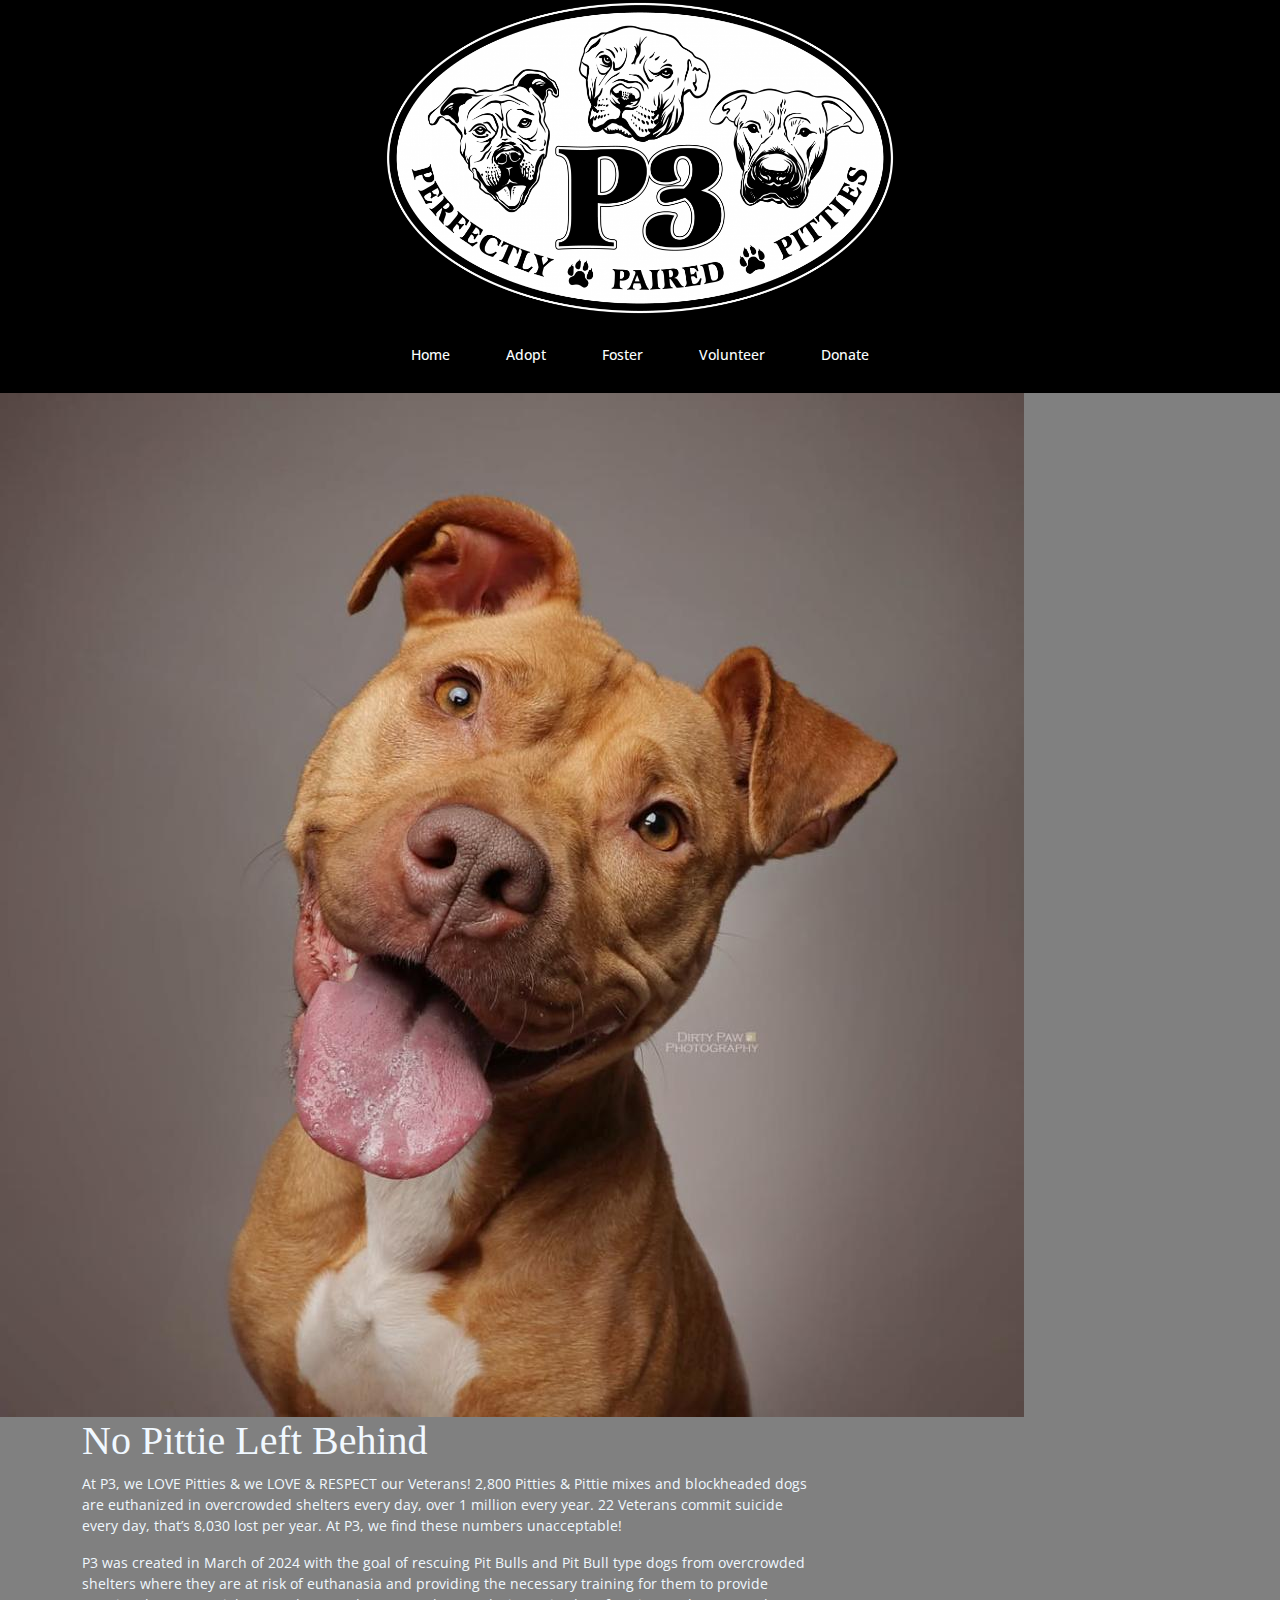
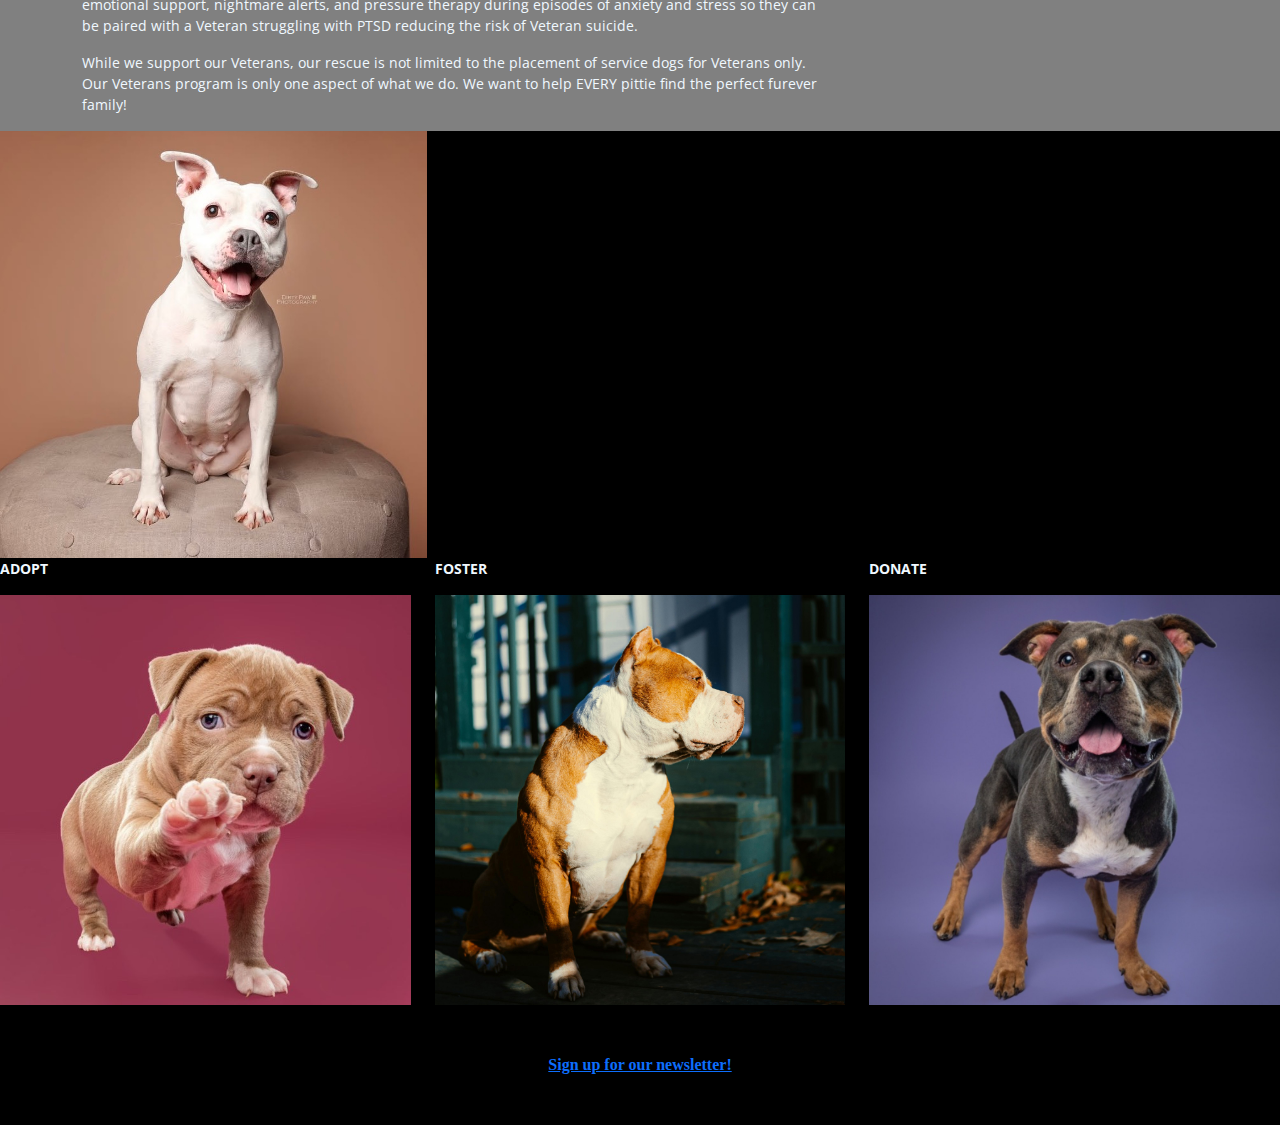
<file: projects/landing/index.html>
<!DOCTYPE html>
<html lang="en">

<head>
    <meta charset="UTF-8">
    <meta name="viewport" content="width=device-width, initial-scale=1.0">
    <title>Document</title>

    <link href="https://cdn.jsdelivr.net/npm/bootstrap@5.3.3/dist/css/bootstrap.min.css" rel="stylesheet"
        integrity="sha384-QWTKZyjpPEjISv5WaRU9OFeRpok6YctnYmDr5pNlyT2bRjXh0JMhjY6hW+ALEwIH" crossorigin="anonymous">
    <link rel="stylesheet" href="style.css">

    <script src="https://cdn.jsdelivr.net/npm/@popperjs/core@2.11.8/dist/umd/popper.min.js"
        integrity="sha384-I7E8VVD/ismYTF4hNIPjVp/Zjvgyol6VFvRkX/vR+Vc4jQkC+hVqc2pM8ODewa9r"
        crossorigin="anonymous"></script>

    <script src="https://cdn.jsdelivr.net/npm/bootstrap@5.3.3/dist/js/bootstrap.min.js"
        integrity="sha384-0pUGZvbkm6XF6gxjEnlmuGrJXVbNuzT9qBBavbLwCsOGabYfZo0T0to5eqruptLy"
        crossorigin="anonymous"></script>



</head>

<body>
    <header>
        <img src="img/p3logo.png" alt="p3logo" class="img-fluid">
        <nav class="nav justify-content-center">
            <a class="nav-link" href="#">Home</a>
            <a class="nav-link" href="#">Adopt</a>
            <a class="nav-link" href="#">Foster</a>
            <a class="nav-link" href="#">Volunteer</a>
            <a class="nav-link" href="#">Donate</a>
        </nav>
    </header>
    <main>
    <img src="img/kiyu.png" alt="kiyu" class="img-fluid">
    <div class="container">
        <section class="row
            align-items-center">
            <div class="col-lg-8">
                <h1>No Pittie Left Behind</h1>
                <p>At P3, we LOVE Pitties & we LOVE & RESPECT our Veterans! 2,800 Pitties & Pittie mixes and blockheaded
                    dogs are euthanized in overcrowded shelters every day, over 1 million every year. 22 Veterans commit
                    suicide every day, that’s 8,030 lost per year. At P3, we find these numbers unacceptable!</p>
                <p>P3 was created in March of 2024 with the goal of rescuing Pit Bulls and Pit Bull type dogs from
                    overcrowded shelters where they are at risk of euthanasia and providing the necessary training for
                    them to provide emotional support, nightmare alerts, and pressure therapy during episodes of anxiety
                    and stress so they can be paired with a Veteran struggling with PTSD reducing the risk of Veteran
                    suicide.</p>
                <p>While we support our Veterans, our rescue is not limited to the placement of service dogs for
                    Veterans only. Our Veterans program is only one aspect of what we do. We want to help EVERY pittie
                    find the perfect furever family!</p>
        </main>
            </div>
            <div class="col-lg-4">
                <img src="img/mellow.jpeg" alt="mellow" class="img-fluid">
            </div>
        </section>
        <section>
            <section class="row align-items-center callout">
                <div class="col-sm-4">
                    <p><b>ADOPT</b></p>
                    <img src="img/ariel.jpeg" alt="ariel" class="img-fluid">
                </div>
                <div class="col-sm-4">
                    <p><b>FOSTER</b></p>
                    <img src="img/pitt-3.jpg" alt="pitt-1" class="img-fluid">
                </div>
                <div class="col-sm-4">
                    <p><b>DONATE</b></p>
                    <img src="img/tee.jpg" alt="tee" class="img-fluid">
            </section>

            <footer>
                <a href="https://perfectlypairedpitties.org/P3-Newsletter/"> Sign up for our newsletter!</a>
            </footer>
</file>
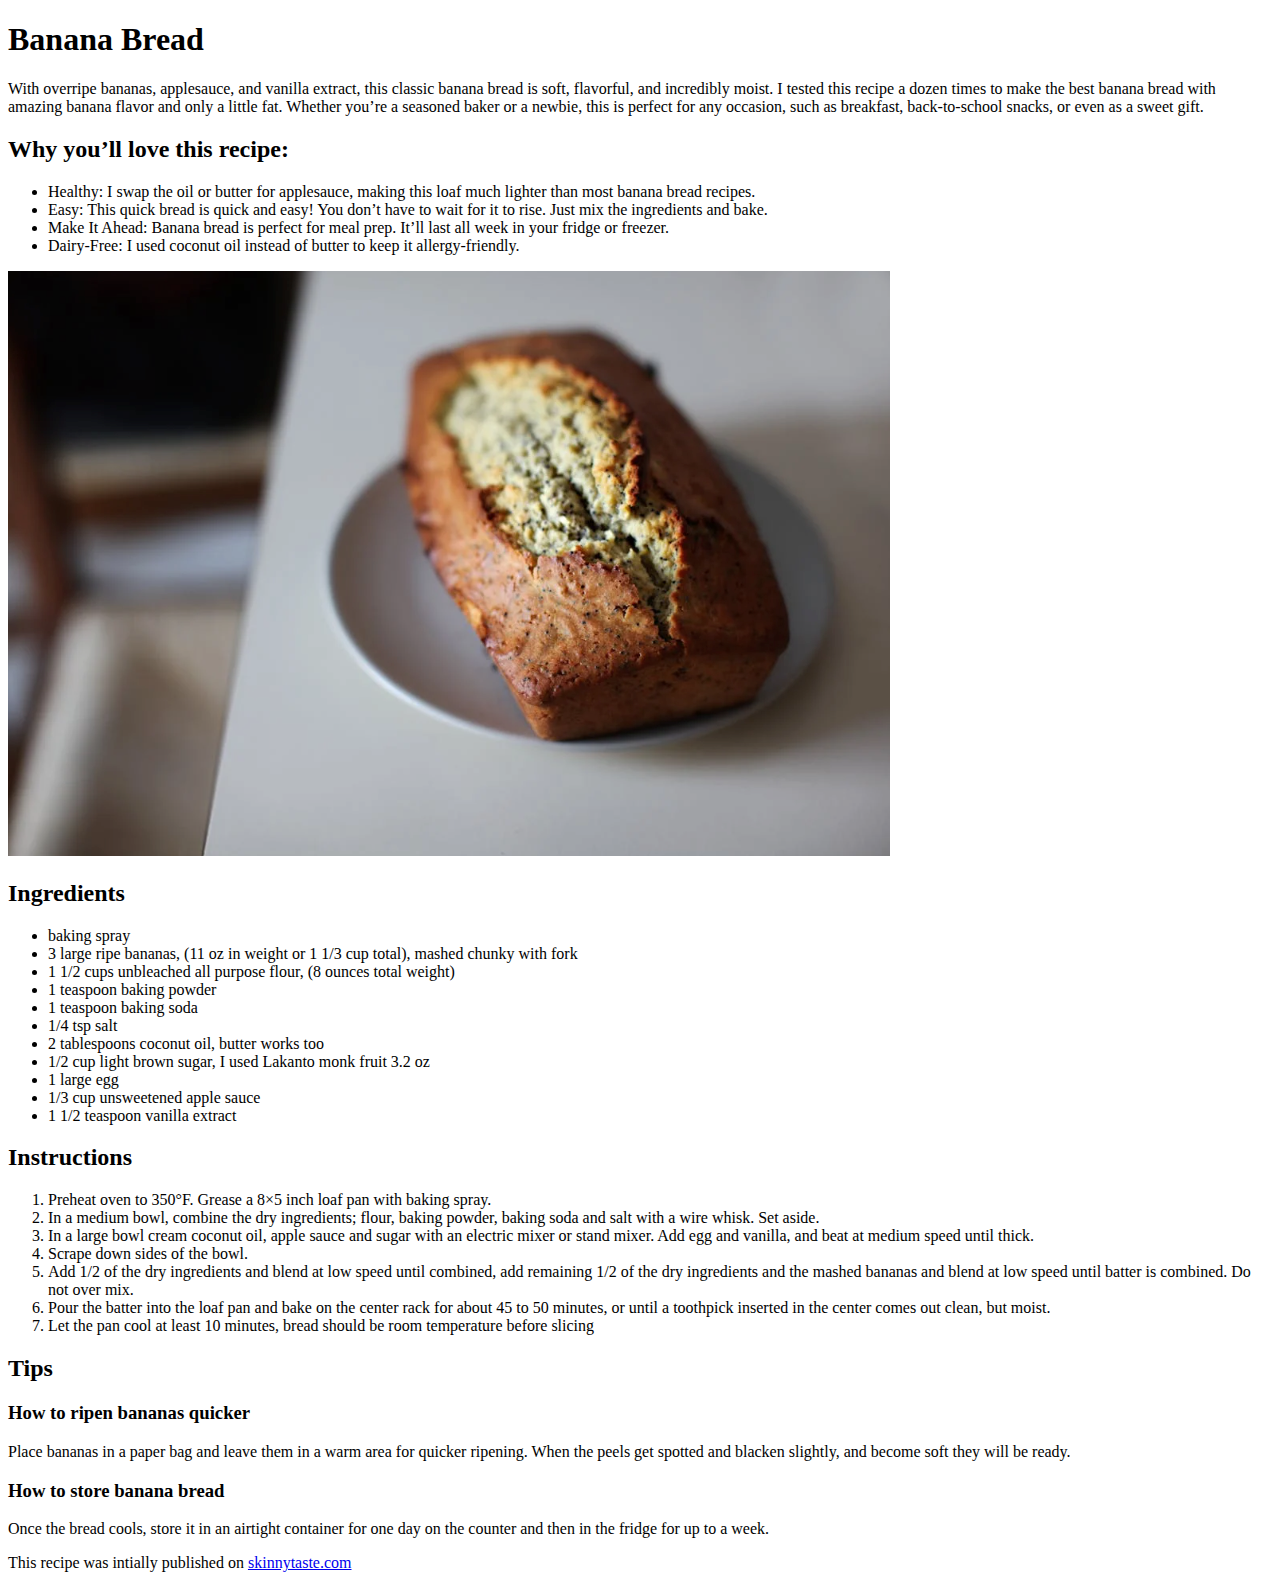
<file: projects/recipe/index.html>
<!DOCTYPE html>
<html lang="en">
<head>
    <meta charset="UTF-8">
    <meta name="viewport" content="width=device-width, initial-scale=1.0">
    <title>Banana Bread</title>
</head>
<body>
    <h1>Banana Bread</h1>
    <p>With overripe bananas, applesauce, and vanilla extract, this classic banana bread is soft, flavorful, and incredibly moist. I tested this recipe a dozen times to make the best banana bread with amazing banana flavor and only a little fat. Whether you’re a seasoned baker or a newbie, this is perfect for any occasion, such as breakfast, back-to-school snacks, or even as a sweet gift.</p>
    <h2>Why you’ll love this recipe:</h2> 
    <ul>
        <li>Healthy: I swap the oil or butter for applesauce, making this loaf much lighter than most banana bread recipes.</li>
        <li>Easy: This quick bread is quick and easy! You don’t have to wait for it to rise. Just mix the ingredients and bake.</li>
        <li>Make It Ahead: Banana bread is perfect for meal prep. It’ll last all week in your fridge or freezer.</li>
        <li>Dairy-Free: I used coconut oil instead of butter to keep it allergy-friendly.</li>
    </ul>
    <img src="img/bananabread.png" alt="Banana bread">
    <h2>Ingredients</h2>  
    <ul>
        <li>baking spray</li>
        <li>3 large ripe bananas, (11 oz in weight or 1 1/3 cup total), mashed chunky with fork</li>
        <li>1 1/2 cups unbleached all purpose flour, (8 ounces total weight)</li>
        <li>1 teaspoon baking powder</li>
        <li>1 teaspoon baking soda</li>
        <li>1/4 tsp salt</li>
        <li>2 tablespoons coconut oil, butter works too</li>
        <li>1/2 cup light brown sugar, I used Lakanto monk fruit 3.2 oz</li>
        <li>1 large egg</li>
        <li>1/3 cup unsweetened apple sauce</li>
        <li>1 1/2 teaspoon vanilla extract</li>
        </ul>
        <h2>Instructions</h2>   
        <ol>
         <li>Preheat oven to 350°F. Grease a 8×5 inch loaf pan with baking spray.</li>
         <li>In a medium bowl, combine the dry ingredients; flour, baking powder, baking soda and salt with a wire whisk. Set aside. </li>
         <li>In a large bowl cream coconut oil, apple sauce and sugar with an electric mixer or stand mixer. Add egg and vanilla, and beat at medium speed until thick. </li>
         <li>Scrape down sides of the bowl.</li>
         <li>Add 1/2 of the dry ingredients and blend at low speed until combined, add remaining 1/2 of the dry ingredients and the mashed bananas and blend at low speed until batter is combined. Do not over mix.</li>
         <li>Pour the batter into the loaf pan and bake on the center rack for about 45 to 50 minutes, or until a toothpick inserted in the center comes out clean, but moist.</li>
         <li>Let the pan cool at least 10 minutes, bread should be room temperature before slicing </li>
         </ol>
         <h2>Tips</h2>
         <h3>How to ripen bananas quicker</h3>
         <p>Place bananas in a paper bag and leave them in a warm area for quicker ripening. When the peels get spotted and blacken slightly, and become soft they will be ready.</p>
         <h3>How to store banana bread </h3>
         <p>Once the bread cools, store it in an airtight container for one day on the counter and then in the fridge for up to a week.</p>
<p> This recipe was intially published on <a 
href= "https://www.skinnytaste.com/banana-bread/#recipe">skinnytaste.com</a></p>




</body>
</html>
</file>
<file: site/css/style.css>
@import url('https://fonts.googleapis.com/css2?family=Bebas+Neue&family=Inter:ital,opsz,wght@0,14..32,100..900;1,14..32,100..900&family=Noto+Serif:ital,wght@0,100..900;1,100..900&display=swap');

body {
    font-family: "Inter", sans-serif;
    font-weight: 400;
    font-style: normal;
    font-size: 14px;
    color: white;
    background-color: lightslategray;
}

header {
    border-bottom: 2px solid white;
    background-color: white;

}


nav {
    padding: 2em 0;
    text-align: center;
    word-spacing: 2em;
    :hover

    
}

a:hover {
    color: silver;
}

main {
    padding: 2em 0;

}

a {
    color: white;
    letter-spacing: .5px;
    /* padding: 2em; */
    font-weight: 400;
    /* font-size: 1em; */
    
}


nav a { 
    color: lightslategray
}
h1,
h2 {
    font-family: "Bebas Neue", sans-serif;
}
h3{ 
    font-size: medium;
    font-weight: 600;
}


.headshot {
    border-radius: 20%;
    padding: 0 0 1em 0;
}

.subtext {
    text-align: right;
}



img {
    margin: 0;
    display: block;
    width: 100%;
}
</file>
<file: projects/article/css/style.css>
img {
    width: 75%;
}


body {

    background-color: #d9f5cb;
    color: #09205f;
    font-family: Verdana, Geneva, Tahoma, sans-serif;
    font-size: 14px;
    line-height: 1.5;
}

.info {
    font-family: 'Trebuchet MS', 'Lucida Sans Unicode', 'Lucida Grande', 'Lucida Sans', Arial, sans-serif font-size: 1.1em;
    background-color: khaki;
    margin: 3em 0;
    padding: 1em;

}
</file>
<file: projects/final/css/style.css>
@import url('https://fonts.googleapis.com/css2?family=Cabin:ital,wght@0,400..700;1,400..700&family=Rubik:ital,wght@0,300..900;1,300..900&family=Special+Gothic+Condensed+One&display=swap');

body {
    background-color: lightskyblue;
    color: white;
    font-family: "Rubik", sans-serif;
}


header {
    position: relative;
    text-align: center;
    color: navy;
    text-shadow: 2px 2px 4px rgba(0, 0, 0, 0.5);
    font-weight: bold;
    font-size: larger;
    padding-top: 70px;
    width: 100%;
    height: auto;
}

.colorfulmap {
    margin: 0;
    display: block;
    width: 100%;
}


.centered-text {
    position: absolute;
    top: 50%;
    left: 50%;
    transform: translate(-50%, -50%);
}


a {
    color: cornflowerblue
}

a:hover {
    color: darkslategrey
}

h3,
h4 {
    color: navy;
}


section.container1 {
    padding: 50px;
}


section.container2 {
    padding: 50px;
    background-color: navy;
    border-radius: 10px;
}


section.container3 {
    padding: 50px;
}



@media (max-width: 768px) {
   h1 {
       font-size: 2em;
    }  
    header {
        padding-top: 190px;
    }
    h2 {
        font-size: 1em;
    }

    h3{
        font-size: small;
    }
    
    }
</file>
<file: projects/landing/style.css>
@import url('https://fonts.googleapis.com/css2?family=Open+Sans:ital,wght@0,300..800;1,300..800&display=swap');

body {
    font-family: "Open Sans", serif;
    font-size: 14px;
    color: aliceblue;
    background-color: black
}

header img {
    margin: 0 auto;
    display: block;
    width: 40%;
}

.nav-link {
    color: #FBFFFF;
    text-decoration: none;
    letter-spacing: 1.6 px;
    padding: 2em;
    font-weight: 500;
    font-size: 1em;
}

section .nav-link:hover {
    color: darkmagenta
}

main {
    background-color: gray
}

@import url('https://fonts.googleapis.com/css2?family=Bebas+Neue&display=swap');

h1 {
    font-family: "Bebas Neue", serif;
}

footer {
    font-weight: 600;
    font-size: medium;
    padding: 3em 0;
    text-align: center;
    font-family: "Bebas Neue", serif
}
</file>
